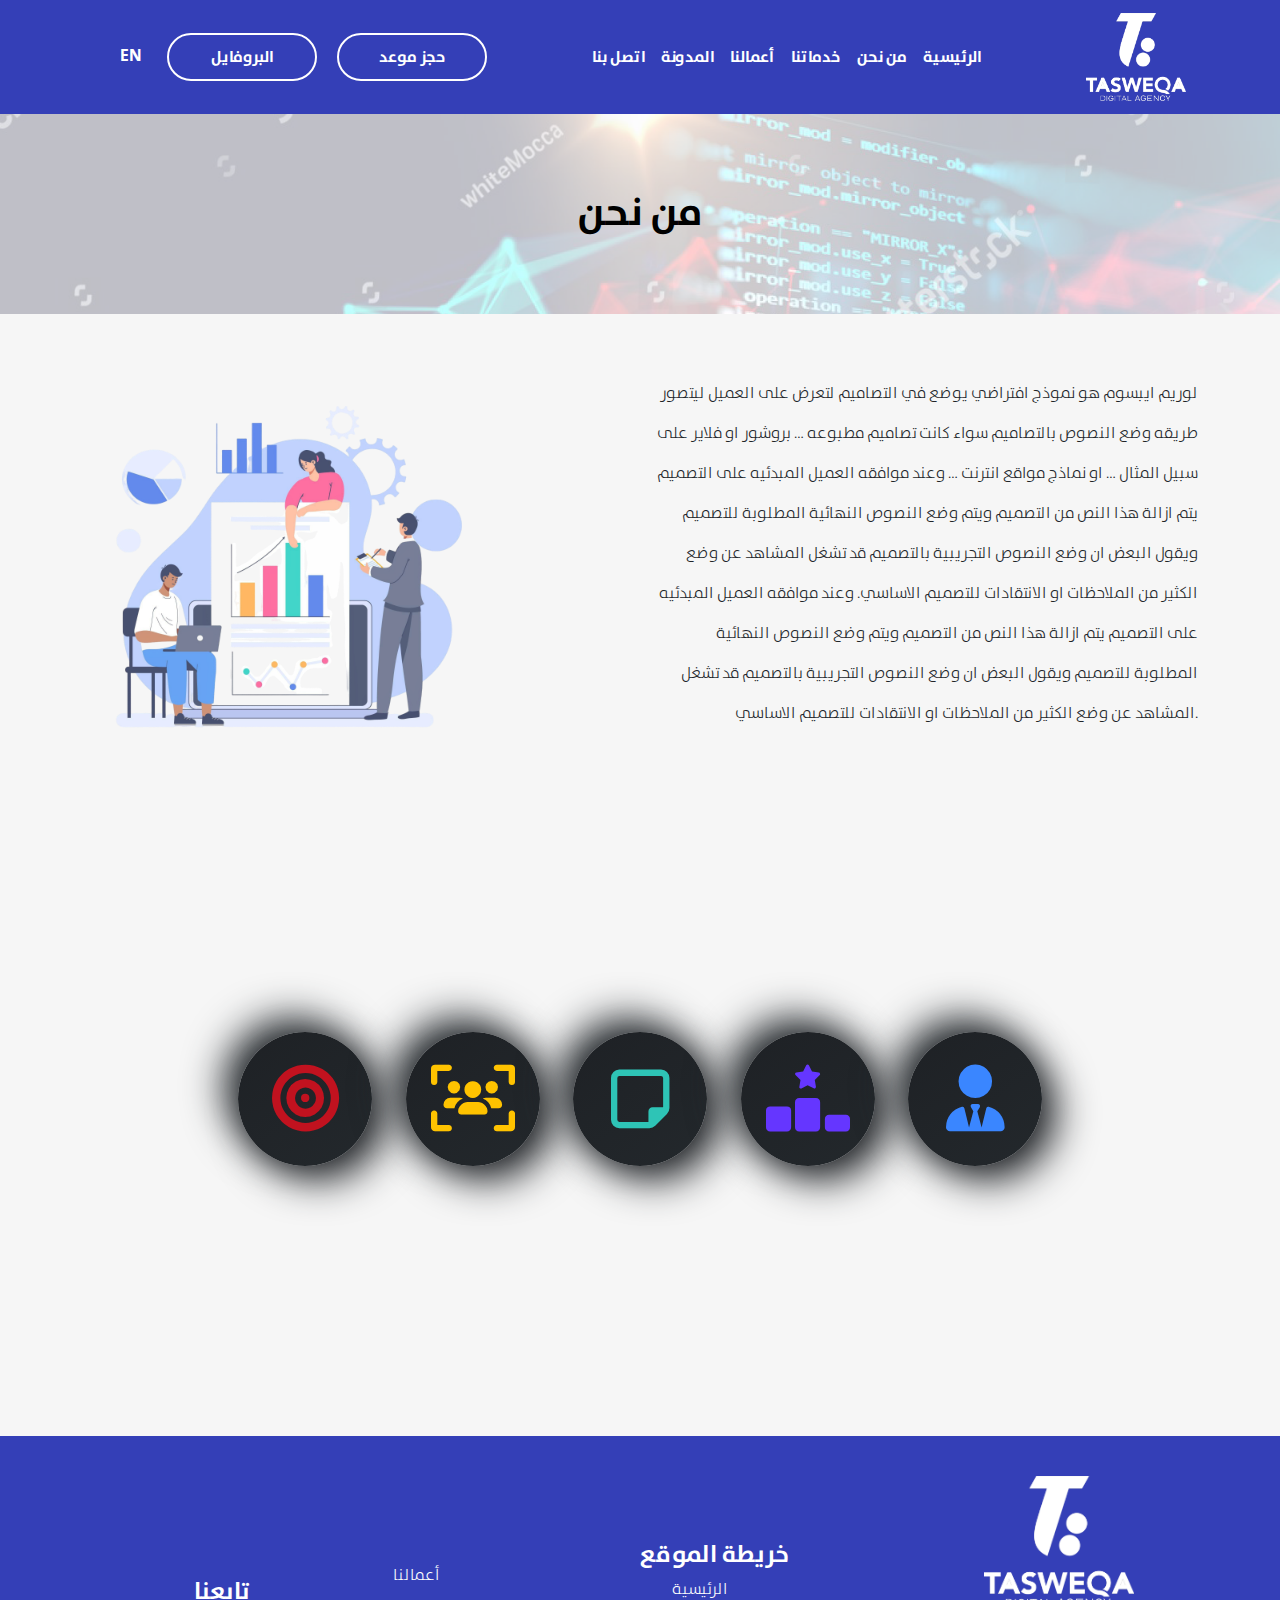
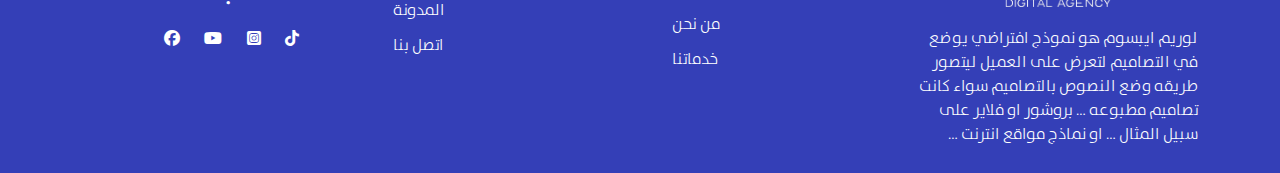
<file: aboutus.html>
<!DOCTYPE html>
<html lang="en">
    <head>
        <meta charset="UTF-8">
        <meta name="viewport" content="width=device-width, initial-scale=1.0">
        <title>من نحن</title>
        <link rel="stylesheet" href="assets/css/bootstrap.min.css">
        <link rel="stylesheet" href="assets/css/style.css">
        <link rel="stylesheet" href="assets/css/all.min.css">
        <link rel="stylesheet" href="assets/css/animate.css">
        <link rel="stylesheet" href="assets/css/swiper.css">
        <link rel="stylesheet" href="assets/css/filter.css">
        <link rel="stylesheet" href="https://cdn.jsdelivr.net/npm/swiper@9/swiper-bundle.min.css">
        <link rel="icon" href="assets/images/Logo/tasweqa.png">
        <script src="assets/js/jquery.js"></script>
        <script src="assets/js/swiper.js"></script>
      </head>
      <body>
<body>
    
  <div class="main-navebar">
    <div class="container">
      <nav class="navbar navbar-expand-lg bg-body-tertiary">
        <div class="container-fluid">
         

          <a href="#">
            <button class="Language"> EN </button>
          </a>
         
          <a class="navbar-brand d-lg-none d-md-block d-sm-block" href="index.html">
            <img src="assets/images/Logo/tasweqa.png" width="100" alt="">
          </a>

          <button class="navbar-toggler" type="button" data-bs-toggle="collapse"
          data-bs-target="#navbarSupportedContent" aria-controls="navbarSupportedContent" aria-expanded="false"
          aria-label="Toggle navigation">
          <span class="navbar-toggler-icon"></span>
        </button>
          <div class="collapse navbar-collapse" id="navbarSupportedContent">

            <a href="#">
              <button class="portofolio rounded-pill"> البروفايل </button>
            </a>

            <a href="appointment.html">
              <button class="portofolio rounded-pill"> حجز موعد </button>
            </a>

            <ul class="navbar-nav me-auto ms-auto mb-2 mb-lg-0">
              <li class="nav-item">
                <a class="nav-link" aria-current="page" href="contact_us.html">اتصل بنا</a>
              </li>
              <li class="nav-item">
                <a class="nav-link" href="blog.html">المدونة</a>
              </li>
              <li class="nav-item">
                <a class="nav-link" href="works.html">أعمالنا</a>
              </li>
              <li class="nav-item">
                <a class="nav-link" href="services.html">خدماتنا</a>
              </li>
              <li class="nav-item">
                <a class="nav-link" href="aboutus.html">من نحن</a>
              </li>
              <li class="nav-item">
                <a class="nav-link" href="index.html">الرئيسية</a>
              </li>


            </ul>
            <a class="navbar-brand d-lg-block d-md-block d-sm-none" href="index.html">
              <img src="assets/images/Logo/tasweqa.png" width="100" alt="">
            </a>
          </div>
        </div>
      </nav>
    </div>
  </div>

      <!-- page Title Page -->

      <div class="page_title" style="background-image:url(assets/images/Page_title/Pagetitle.png);">
            <h1> من نحن </h1>
      </div>


      <!-- Start Content Page -->

      <div class="container About_Section mt-5">
        <div class="row About_Section_row">
    
          <div class="col-lg-6 col-md-6 col-sm-12">
            <div class="about_image wow bounceInLeft">
              <img src="assets/images/analysis.png" class="analysis" alt="">
            </div>
          </div>
    
    
          <div class="col-lg-6 col-md-6 col-sm-12">
            <div class="wow bounceInRight">
              <p class="text-end">
                لوريم ايبسوم هو نموذج افتراضي يوضع في التصاميم لتعرض على العميل ليتصور طريقه وضع النصوص بالتصاميم سواء كانت
                تصاميم مطبوعه … بروشور او فلاير على سبيل المثال … او نماذج مواقع انترنت …
    
                وعند موافقه العميل المبدئيه على التصميم يتم ازالة هذا النص من التصميم ويتم وضع النصوص النهائية المطلوبة
                للتصميم ويقول البعض ان وضع النصوص التجريبية بالتصميم قد تشغل المشاهد عن وضع الكثير من الملاحظات او
                الانتقادات للتصميم الاساسي.

                وعند موافقه العميل المبدئيه على التصميم يتم ازالة هذا النص من التصميم ويتم وضع النصوص النهائية المطلوبة
                للتصميم ويقول البعض ان وضع النصوص التجريبية بالتصميم قد تشغل المشاهد عن وضع الكثير من الملاحظات او
                الانتقادات للتصميم الاساسي.
              </p>
            </div>
          </div>
        </div>
      </div>


      <!-- Start Time Line -->

      <div class="container time_line">
<!-- Main timeline container -->
<div class="timeline-container">
    <!-- Individual timeline point -->
    <div class="timeline-point">
        <i class="fa-solid fa-bullseye"></i>
      <div class="popup">
        <div class="popup-number">1</div>
        <div class="popup-details">
          <div class="popup-title">أهدافنا</div>
          <p>
            نسعى لتقديم حلول برمجية مبتكرة وخطط تسويق إلكتروني فعّالة تساعد عملاءنا على تحقيق النجاح الرقمي والنمو المستدام.
          </p>
        </div>
      </div>
    </div>
  
    <!-- Individual timeline point -->
    <div class="timeline-point">
        <i class="fa-solid fa-users-viewfinder"></i>
      <div class="popup">
        <div class="popup-number">2</div>
        <div class="popup-details">
          <div class="popup-title"> رؤيتنا </div>
          <p>
            أن نصبح الشريك الأول للشركات في التحول الرقمي من خلال خدمات برمجية وتسويقية عالية الجودة ومواكبة للتطورات.
          </p>
        </div>
      </div>
    </div>
  
    <!-- Individual timeline point -->
    <div class="timeline-point">
        <i class="fa-regular fa-note-sticky"></i>
      <div class="popup">
        <div class="popup-number">3</div>
        <div class="popup-details">
          <div class="popup-title">رسالتنا</div>
          <p>
            تمكين الشركات من استغلال أحدث التقنيات الرقمية للوصول إلى جمهورها المستهدف وتحقيق نتائج ملموسة.
          </p>
        </div>
      </div>
    </div>
  
    <!-- Individual timeline point -->
    <div class="timeline-point">
        <i class="fa-solid fa-ranking-star"></i>
      <div class="popup">
        <div class="popup-number">4</div>
        <div class="popup-details">
          <div class="popup-title">تخطيطنا</div>
          <p>
            نعتمد على استراتيجيات مدروسة وخطط مبتكرة تجمع بين البرمجة المتطورة والتسويق الرقمي لتحقيق أهداف عملائنا بفعالية.
          </p>
        </div>
      </div>
    </div>
  
    <!-- Individual timeline point -->
    <div class="timeline-point">
        <i class="fa-solid fa-user-tie"></i>
      <div class="popup">
        <div class="popup-number">5</div>
        <div class="popup-details">
          <div class="popup-title">كلمة عنا</div>
          <p>
            نحن شركة متخصصة في البرمجة والتسويق الإلكتروني، نعمل بشغف لنقدم خدمات متميزة تجمع بين الإبداع والاحترافية.
          </p>
        </div>
      </div>
    </div>
  </div>
      </div>






    <footer>
        <div class="container footer_Data"> 
          <div class="Coulmn_1">
            <h4 class="links_title text-center">  تابعنا </h4>
            <div class="Social_links">
              <a href=""><i class="fa-brands fa-facebook"></i></a>
              <a href=""><i class="fa-brands fa-youtube"></i></a>
              <a href=""><i class="fa-brands fa-square-instagram"></i></a>
              <a href=""><i class="fa-brands fa-tiktok"></i></a>
            </div>
          
          </div>
      
          <div class="Coulmn_3">
            <h4 class="links_title text-center">   </h4>
            <div class="links">
              <ul>
                <li><a href=""> أعمالنا </a></li>
                <li><a href=""> المدونة </a></li>
                <li><a href=""> اتصل بنا </a></li>
              </ul>
            </div>
          </div>
        
          <div class="Coulmn_3">
            <h4 class="links_title"> خريطة الموقع </h4>
            <div class="links">
              <ul>
                <li><a href=""> الرئيسية </a></li>
                <li><a href=""> من نحن </a></li>
                <li><a href=""> خدماتنا </a></li>
              </ul>
            </div>
          </div>
        
          <div class="Coulmn_4">
            <div class="footer_logo">
              <img src="assets/images/Logo/tasweqa.png" alt="">
            </div>
            <p class="text-end">لوريم ايبسوم هو نموذج افتراضي يوضع في التصاميم لتعرض على العميل ليتصور طريقه وضع النصوص بالتصاميم سواء كانت تصاميم مطبوعه … بروشور او فلاير على سبيل المثال … او نماذج مواقع انترنت …</p>
          </div>
        </div>
      </footer>
      
        <!-- ############ start Scripts -->
      
        <script src="assets/js/wow.js"></script>
        <script>
          new WOW().init();
        </script>
        <script src="assets/js/bootstrap.min.js"></script>
</body>
</html>
</file>
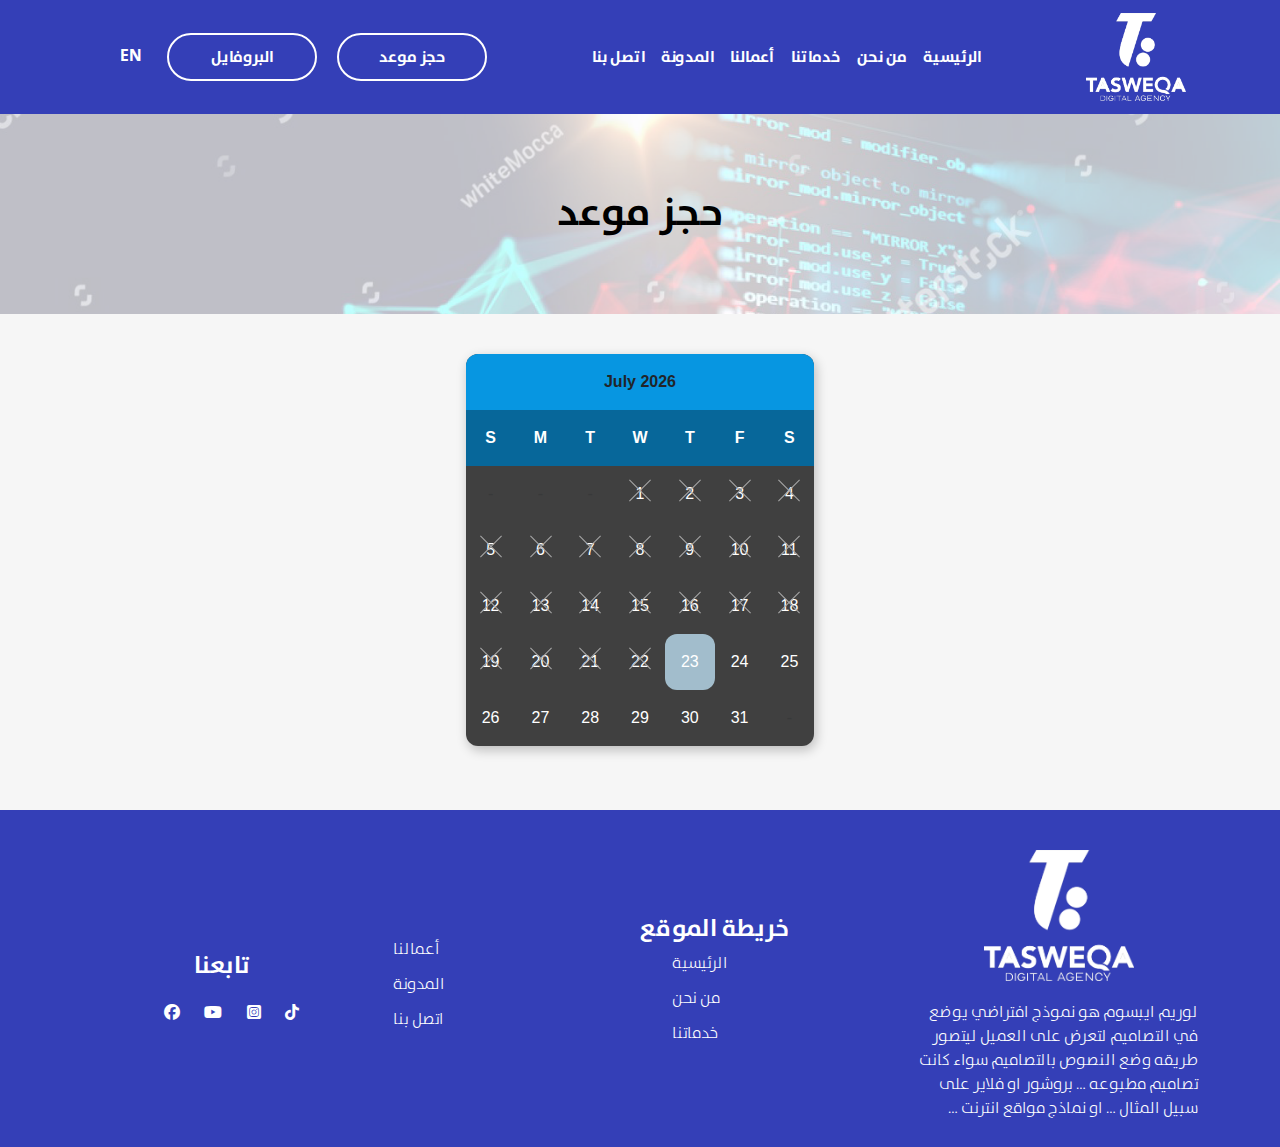
<file: appointment.html>
<!DOCTYPE html>
<html lang="en">
    <head>
        <meta charset="UTF-8">
        <meta name="viewport" content="width=device-width, initial-scale=1.0">
        <title> تواصل معنا </title>
        <link rel="stylesheet" href="assets/css/bootstrap.min.css">
        <link rel="stylesheet" href="assets/css/style.css">
        <link rel="stylesheet" href="assets/css/all.min.css">
        <link rel="stylesheet" href="assets/css/animate.css">
        <link rel="stylesheet" href="assets/css/swiper.css">
        <link rel="stylesheet" href="assets/css/filter.css">
        <link rel="stylesheet" href="https://cdn.jsdelivr.net/npm/swiper@9/swiper-bundle.min.css">
        <link rel="icon" href="assets/images/Logo/tasweqa.png">
        <script src="assets/js/jquery.js"></script>
        <script src="assets/js/swiper.js"></script>
      </head>
<body>

  <div class="main-navebar">
    <div class="container">
      <nav class="navbar navbar-expand-lg bg-body-tertiary">
        <div class="container-fluid">
         

          <a href="#">
            <button class="Language"> EN </button>
          </a>
         
          <a class="navbar-brand d-lg-none d-md-block d-sm-block" href="index.html">
            <img src="assets/images/Logo/tasweqa.png" width="100" alt="">
          </a>

          <button class="navbar-toggler" type="button" data-bs-toggle="collapse"
          data-bs-target="#navbarSupportedContent" aria-controls="navbarSupportedContent" aria-expanded="false"
          aria-label="Toggle navigation">
          <span class="navbar-toggler-icon"></span>
        </button>
          <div class="collapse navbar-collapse" id="navbarSupportedContent">

            <a href="#">
              <button class="portofolio rounded-pill"> البروفايل </button>
            </a>

            <a href="appointment.html">
                <button class="portofolio rounded-pill"> حجز موعد </button>
              </a>

            <ul class="navbar-nav me-auto ms-auto mb-2 mb-lg-0">
              <li class="nav-item">
                <a class="nav-link" aria-current="page" href="contact_us.html">اتصل بنا</a>
              </li>
              <li class="nav-item">
                <a class="nav-link" href="blog.html">المدونة</a>
              </li>
              <li class="nav-item">
                <a class="nav-link" href="works.html">أعمالنا</a>
              </li>
              <li class="nav-item">
                <a class="nav-link" href="services.html">خدماتنا</a>
              </li>
              <li class="nav-item">
                <a class="nav-link" href="aboutus.html">من نحن</a>
              </li>
              <li class="nav-item">
                <a class="nav-link" href="index.html">الرئيسية</a>
              </li>


            </ul>
            <a class="navbar-brand d-lg-block d-md-block d-sm-none" href="index.html">
              <img src="assets/images/Logo/tasweqa.png" width="100" alt="">
            </a>
          </div>
        </div>
      </nav>
    </div>
  </div>

      <!-- page Title Page -->

      <div class="page_title" style="background-image:url(assets/images/Page_title/Pagetitle.png);">
            <h1>  حجز موعد  </h1>
      </div>


      <div class="container">
        <main id="main" class="wow bounceInRight">
          <header>
            <h2></h2>
          </header>
          <div class="calendar" id="calendar"></div>
        </main>
        <div class="modal" id="modal"></div>
      </div>
    

    <footer>
        <div class="container footer_Data"> 
          <div class="Coulmn_1">
            <h4 class="links_title text-center">  تابعنا </h4>
            <div class="Social_links">
              <a href=""><i class="fa-brands fa-facebook"></i></a>
              <a href=""><i class="fa-brands fa-youtube"></i></a>
              <a href=""><i class="fa-brands fa-square-instagram"></i></a>
              <a href=""><i class="fa-brands fa-tiktok"></i></a>
            </div>
          
          </div>
      
          <div class="Coulmn_3">
            <h4 class="links_title text-center">   </h4>
            <div class="links">
              <ul>
                <li><a href=""> أعمالنا </a></li>
                <li><a href=""> المدونة </a></li>
                <li><a href=""> اتصل بنا </a></li>
              </ul>
            </div>
          </div>
        
          <div class="Coulmn_3">
            <h4 class="links_title"> خريطة الموقع </h4>
            <div class="links">
              <ul>
                <li><a href=""> الرئيسية </a></li>
                <li><a href=""> من نحن </a></li>
                <li><a href=""> خدماتنا </a></li>
              </ul>
            </div>
          </div>
        
          <div class="Coulmn_4">
            <div class="footer_logo">
              <img src="assets/images/Logo/tasweqa.png" alt="">
            </div>
            <p class="text-end">لوريم ايبسوم هو نموذج افتراضي يوضع في التصاميم لتعرض على العميل ليتصور طريقه وضع النصوص بالتصاميم سواء كانت تصاميم مطبوعه … بروشور او فلاير على سبيل المثال … او نماذج مواقع انترنت …</p>
          </div>
        </div>
      </footer>
      
        <!-- ############ start Scripts -->
      
        <script src="assets/js/wow.js"></script>
        <script>
          new WOW().init();
        </script> 
        <script src="assets/js/bootstrap.min.js"></script>
        <script src="assets/js/Calender.js"></script>
</body>
</html>
</file>
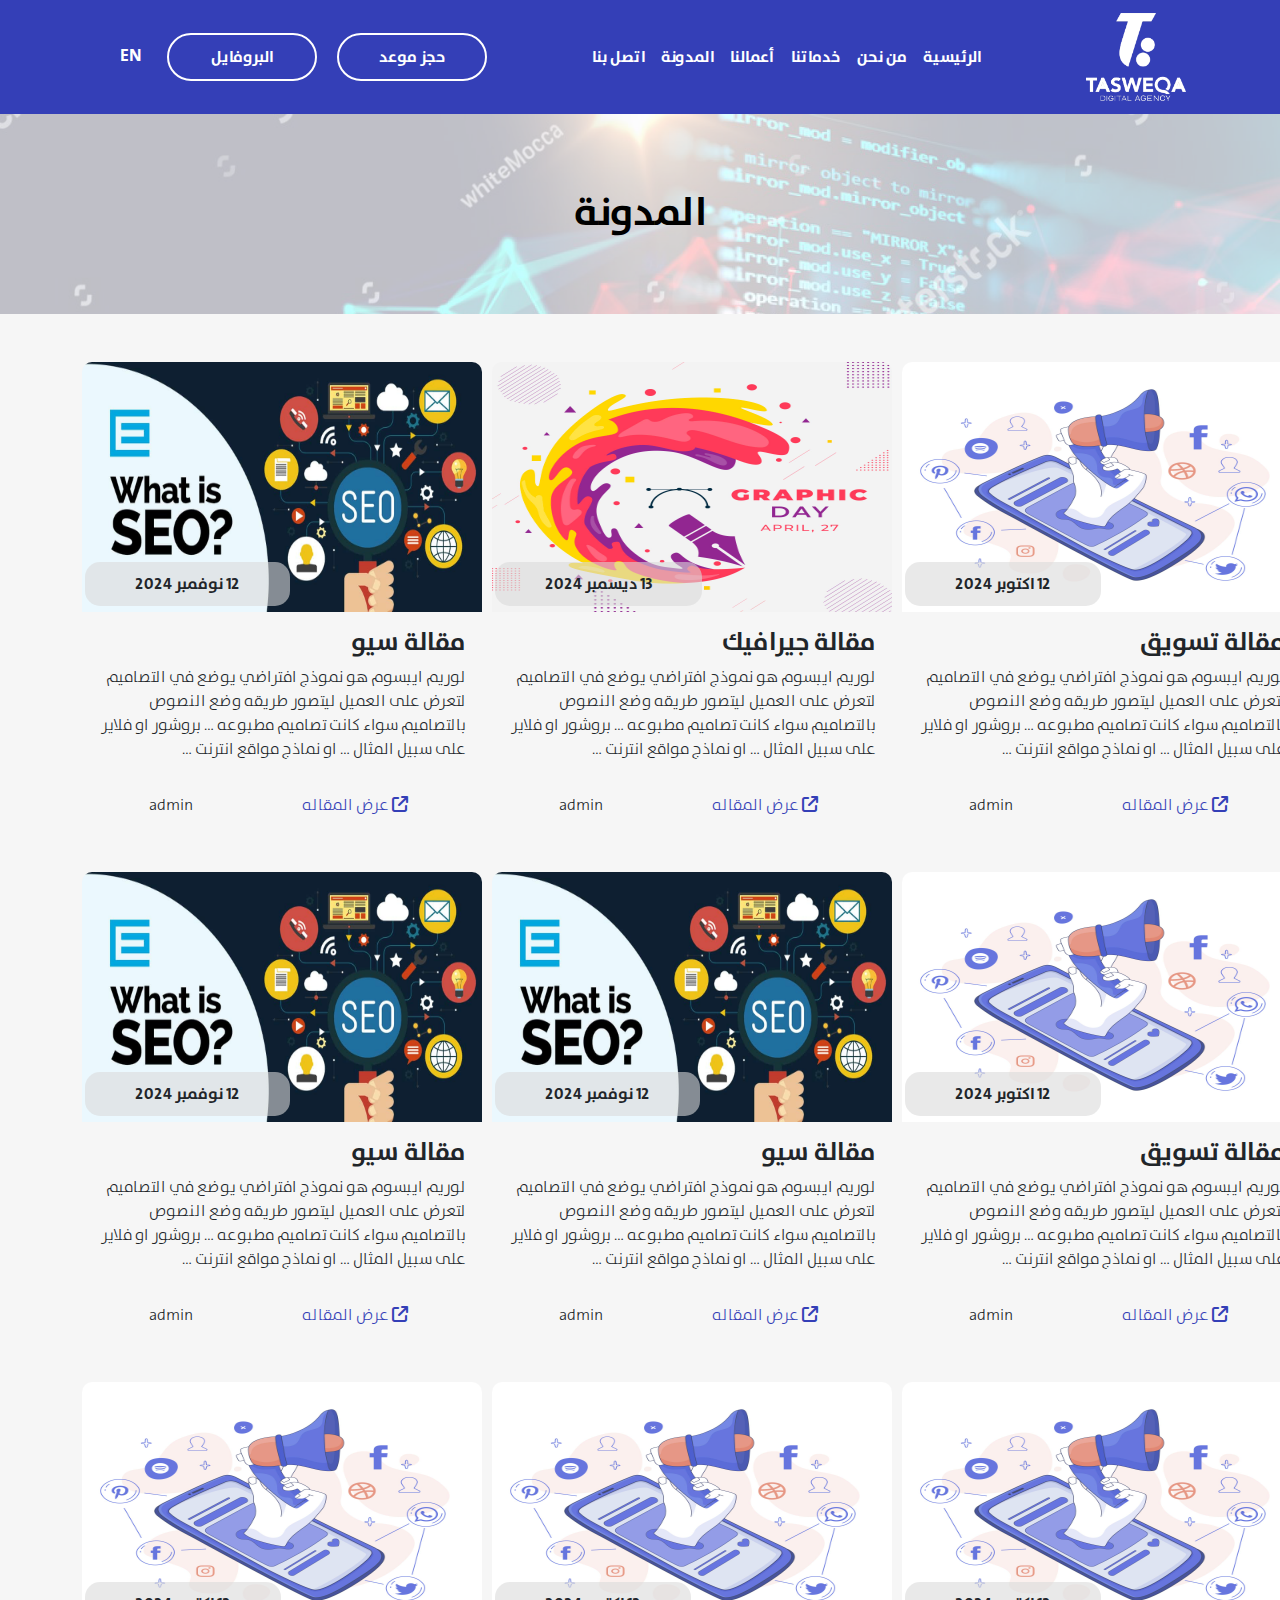
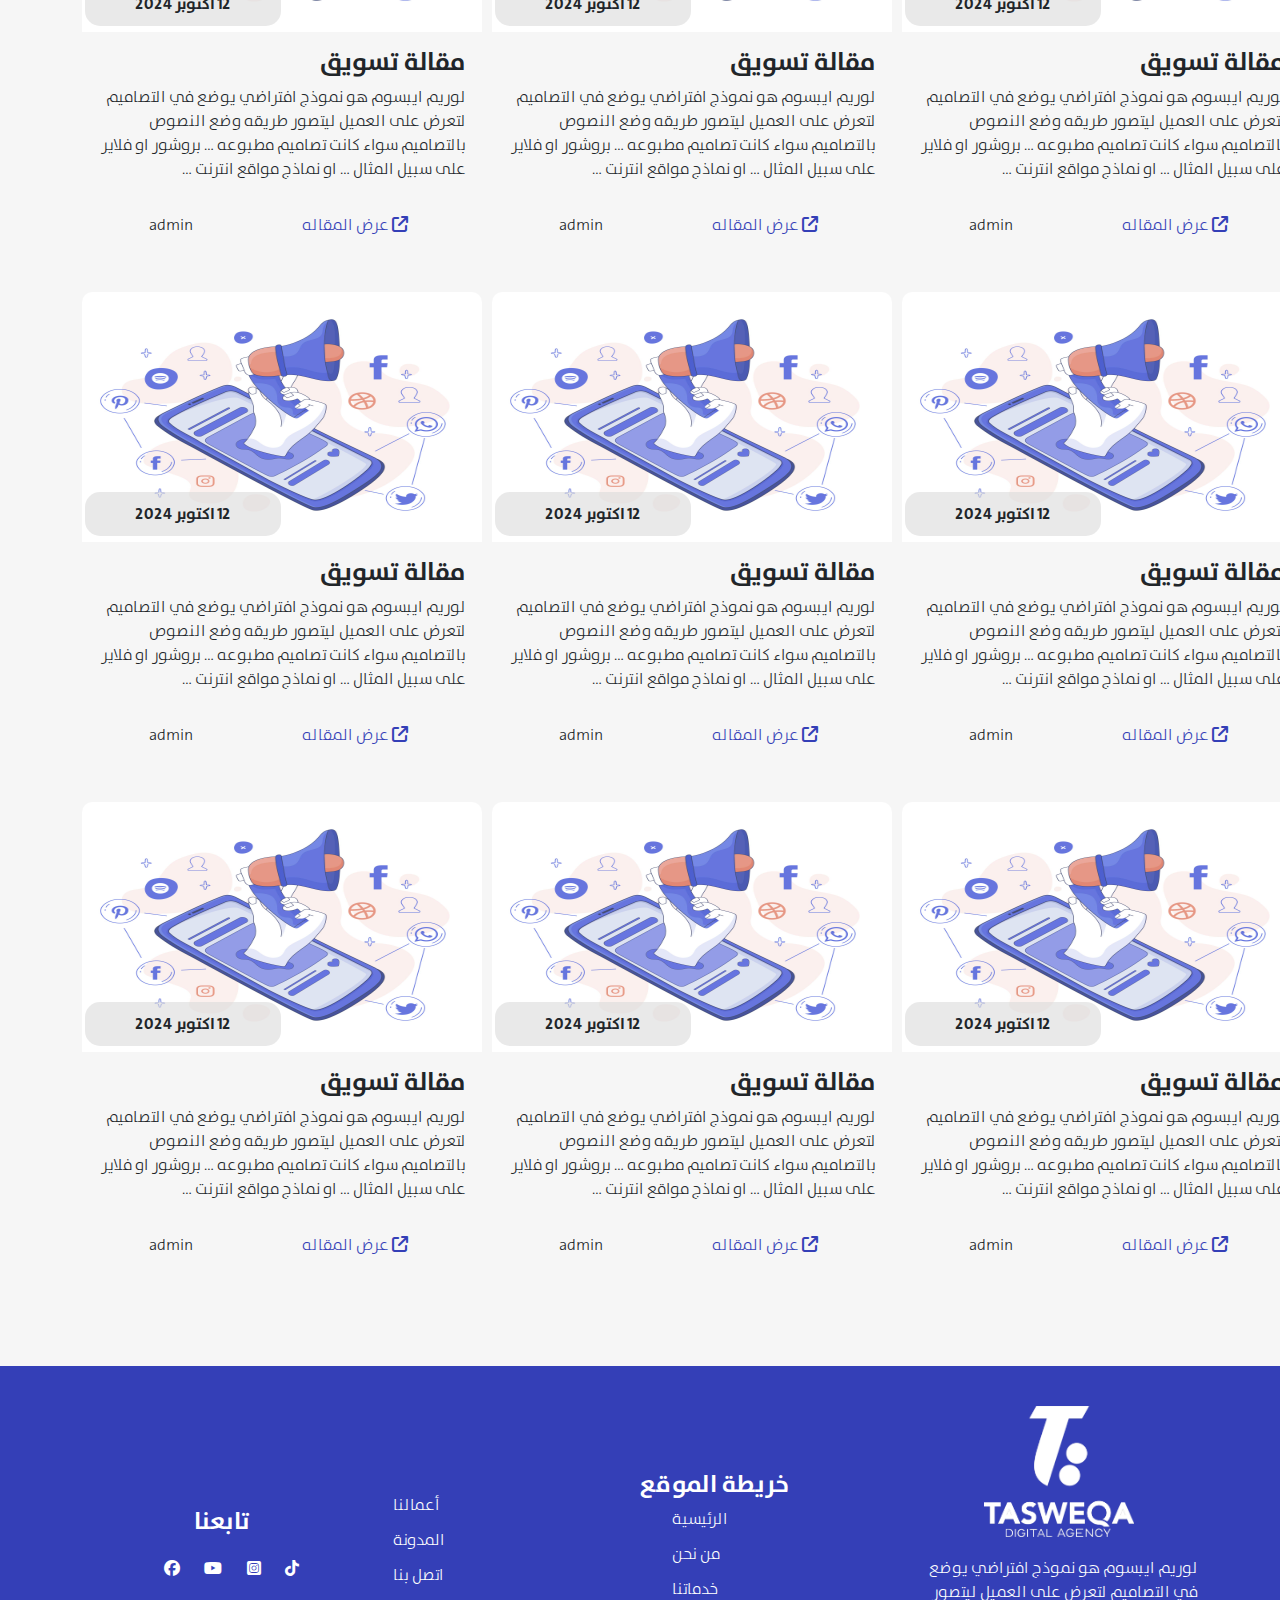
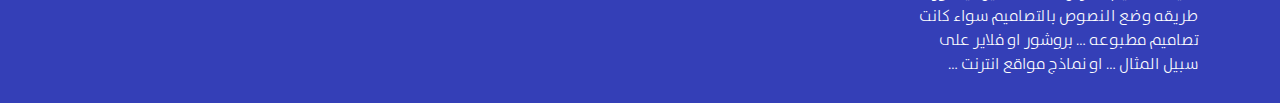
<file: blog.html>
<!DOCTYPE html>
<html lang="en">
    <head>
        <meta charset="UTF-8">
        <meta name="viewport" content="width=device-width, initial-scale=1.0">
        <title> المدونة </title>
        <link rel="stylesheet" href="assets/css/bootstrap.min.css">
        <link rel="stylesheet" href="assets/css/style.css">
        <link rel="stylesheet" href="assets/css/all.min.css">
        <link rel="stylesheet" href="assets/css/animate.css">
        <link rel="stylesheet" href="assets/css/swiper.css">
        <link rel="stylesheet" href="assets/css/filter.css">
        <link rel="stylesheet" href="https://cdn.jsdelivr.net/npm/swiper@9/swiper-bundle.min.css">
        <link rel="icon" href="assets/images/Logo/tasweqa.png">
        <script src="assets/js/jquery.js"></script>
        <script src="assets/js/swiper.js"></script>
      </head>
      <body>
<body>
    
  <div class="main-navebar">
    <div class="container">
      <nav class="navbar navbar-expand-lg bg-body-tertiary">
        <div class="container-fluid">
         

          <a href="#">
            <button class="Language"> EN </button>
          </a>
         
          <a class="navbar-brand d-lg-none d-md-block d-sm-block" href="index.html">
            <img src="assets/images/Logo/tasweqa.png" width="100" alt="">
          </a>

          <button class="navbar-toggler" type="button" data-bs-toggle="collapse"
          data-bs-target="#navbarSupportedContent" aria-controls="navbarSupportedContent" aria-expanded="false"
          aria-label="Toggle navigation">
          <span class="navbar-toggler-icon"></span>
        </button>
          <div class="collapse navbar-collapse" id="navbarSupportedContent">

            <a href="#">
              <button class="portofolio rounded-pill"> البروفايل </button>
            </a>

            <a href="appointment.html">
              <button class="portofolio rounded-pill"> حجز موعد </button>
            </a>

            <ul class="navbar-nav me-auto ms-auto mb-2 mb-lg-0">
              <li class="nav-item">
                <a class="nav-link" aria-current="page" href="contact_us.html">اتصل بنا</a>
              </li>
              <li class="nav-item">
                <a class="nav-link" href="blog.html">المدونة</a>
              </li>
              <li class="nav-item">
                <a class="nav-link" href="works.html">أعمالنا</a>
              </li>
              <li class="nav-item">
                <a class="nav-link" href="services.html">خدماتنا</a>
              </li>
              <li class="nav-item">
                <a class="nav-link" href="aboutus.html">من نحن</a>
              </li>
              <li class="nav-item">
                <a class="nav-link" href="index.html">الرئيسية</a>
              </li>


            </ul>
            <a class="navbar-brand d-lg-block d-md-block d-sm-none" href="index.html">
              <img src="assets/images/Logo/tasweqa.png" width="100" alt="">
            </a>
          </div>
        </div>
      </nav>
    </div>
  </div>

      <!-- page Title Page -->

      <div class="page_title" style="background-image:url(assets/images/Page_title/Pagetitle.png);">
            <h1> المدونة  </h1>
      </div>


      <div class="container Blog mt-5">
        <div class="All_Blogs">
            <div class="Blog_Data_Card">
                <div class="Blog_img">
                  <img src="assets/images/Filters/SEO.jpg" alt="">
                  <div class="Date">
                    12 نوفمبر 2024
                  </div>
                </div>
                <div class="info_Blog p-3">
                  <h2 class="text-end"> مقالة سيو </h2>
                  <p class="text-end">لوريم ايبسوم هو نموذج افتراضي يوضع في التصاميم لتعرض على العميل ليتصور طريقه وضع النصوص بالتصاميم سواء كانت تصاميم مطبوعه … بروشور او فلاير على سبيل المثال … او نماذج مواقع انترنت …</p>
                </div>
               <div class="container">
                <div class="info_show">
                  <div class="link_show">
                    <a href="">  <i class="fa-solid fa-arrow-up-right-from-square me-2"></i>  عرض المقاله </a>
                  </div>
                  <div class="writing"> admin </div>
              </div>
               </div>
            </div>
    
    
            <div class="Blog_Data_Card">
              <div class="Blog_img">
                <img src="assets/images/Filters/gra1.jpg" alt="">
                <div class="Date">
                  13 ديسمبر 2024
                </div>
              </div>
              <div class="info_Blog p-3">
                <h2 class="text-end"> مقالة جيرافيك </h2>
                <p class="text-end">لوريم ايبسوم هو نموذج افتراضي يوضع في التصاميم لتعرض على العميل ليتصور طريقه وضع النصوص بالتصاميم سواء كانت تصاميم مطبوعه … بروشور او فلاير على سبيل المثال … او نماذج مواقع انترنت …</p>
              </div>
             <div class="container">
              <div class="info_show">
                <div class="link_show">
                  <a href="">  <i class="fa-solid fa-arrow-up-right-from-square me-2"></i>  عرض المقاله </a>
                </div>
                <div class="writing"> admin </div>
            </div>
             </div>
          </div>
    
    
          <div class="Blog_Data_Card">
            <div class="Blog_img">
              <img src="assets/images/Filters/mark2.jpg" alt="">
              <div class="Date">
                12 اكتوبر 2024
              </div>
            </div>
            <div class="info_Blog p-3">
              <h2 class="text-end"> مقالة تسويق </h2>
              <p class="text-end">لوريم ايبسوم هو نموذج افتراضي يوضع في التصاميم لتعرض على العميل ليتصور طريقه وضع النصوص بالتصاميم سواء كانت تصاميم مطبوعه … بروشور او فلاير على سبيل المثال … او نماذج مواقع انترنت …</p>
            </div>
           <div class="container">
            <div class="info_show">
              <div class="link_show">
                <a href="">  <i class="fa-solid fa-arrow-up-right-from-square me-2"></i>  عرض المقاله </a>
              </div>
              <div class="writing"> admin </div>
          </div>
           </div>
        </div>

        <div class="Blog_Data_Card">
            <div class="Blog_img">
              <img src="assets/images/Filters/SEO.jpg" alt="">
              <div class="Date">
                12 نوفمبر 2024
              </div>
            </div>
            <div class="info_Blog p-3">
              <h2 class="text-end"> مقالة سيو </h2>
              <p class="text-end">لوريم ايبسوم هو نموذج افتراضي يوضع في التصاميم لتعرض على العميل ليتصور طريقه وضع النصوص بالتصاميم سواء كانت تصاميم مطبوعه … بروشور او فلاير على سبيل المثال … او نماذج مواقع انترنت …</p>
            </div>
           <div class="container">
            <div class="info_show">
              <div class="link_show">
                <a href="">  <i class="fa-solid fa-arrow-up-right-from-square me-2"></i>  عرض المقاله </a>
              </div>
              <div class="writing"> admin </div>
          </div>
           </div>
        </div>


        <div class="Blog_Data_Card">
            <div class="Blog_img">
              <img src="assets/images/Filters/SEO.jpg" alt="">
              <div class="Date">
                12 نوفمبر 2024
              </div>
            </div>
            <div class="info_Blog p-3">
              <h2 class="text-end"> مقالة سيو </h2>
              <p class="text-end">لوريم ايبسوم هو نموذج افتراضي يوضع في التصاميم لتعرض على العميل ليتصور طريقه وضع النصوص بالتصاميم سواء كانت تصاميم مطبوعه … بروشور او فلاير على سبيل المثال … او نماذج مواقع انترنت …</p>
            </div>
           <div class="container">
            <div class="info_show">
              <div class="link_show">
                <a href="">  <i class="fa-solid fa-arrow-up-right-from-square me-2"></i>  عرض المقاله </a>
              </div>
              <div class="writing"> admin </div>
          </div>
           </div>
        </div>


        <div class="Blog_Data_Card">
            <div class="Blog_img">
              <img src="assets/images/Filters/mark2.jpg" alt="">
              <div class="Date">
                12 اكتوبر 2024
              </div>
            </div>
            <div class="info_Blog p-3">
              <h2 class="text-end"> مقالة تسويق </h2>
              <p class="text-end">لوريم ايبسوم هو نموذج افتراضي يوضع في التصاميم لتعرض على العميل ليتصور طريقه وضع النصوص بالتصاميم سواء كانت تصاميم مطبوعه … بروشور او فلاير على سبيل المثال … او نماذج مواقع انترنت …</p>
            </div>
           <div class="container">
            <div class="info_show">
              <div class="link_show">
                <a href="">  <i class="fa-solid fa-arrow-up-right-from-square me-2"></i>  عرض المقاله </a>
              </div>
              <div class="writing"> admin </div>
          </div>
           </div>
        </div>



        <div class="Blog_Data_Card">
            <div class="Blog_img">
              <img src="assets/images/Filters/mark2.jpg" alt="">
              <div class="Date">
                12 اكتوبر 2024
              </div>
            </div>
            <div class="info_Blog p-3">
              <h2 class="text-end"> مقالة تسويق </h2>
              <p class="text-end">لوريم ايبسوم هو نموذج افتراضي يوضع في التصاميم لتعرض على العميل ليتصور طريقه وضع النصوص بالتصاميم سواء كانت تصاميم مطبوعه … بروشور او فلاير على سبيل المثال … او نماذج مواقع انترنت …</p>
            </div>
           <div class="container">
            <div class="info_show">
              <div class="link_show">
                <a href="">  <i class="fa-solid fa-arrow-up-right-from-square me-2"></i>  عرض المقاله </a>
              </div>
              <div class="writing"> admin </div>
          </div>
           </div>
        </div>


        <div class="Blog_Data_Card">
            <div class="Blog_img">
              <img src="assets/images/Filters/mark2.jpg" alt="">
              <div class="Date">
                12 اكتوبر 2024
              </div>
            </div>
            <div class="info_Blog p-3">
              <h2 class="text-end"> مقالة تسويق </h2>
              <p class="text-end">لوريم ايبسوم هو نموذج افتراضي يوضع في التصاميم لتعرض على العميل ليتصور طريقه وضع النصوص بالتصاميم سواء كانت تصاميم مطبوعه … بروشور او فلاير على سبيل المثال … او نماذج مواقع انترنت …</p>
            </div>
           <div class="container">
            <div class="info_show">
              <div class="link_show">
                <a href="">  <i class="fa-solid fa-arrow-up-right-from-square me-2"></i>  عرض المقاله </a>
              </div>
              <div class="writing"> admin </div>
          </div>
           </div>
        </div>

        <div class="Blog_Data_Card">
            <div class="Blog_img">
              <img src="assets/images/Filters/mark2.jpg" alt="">
              <div class="Date">
                12 اكتوبر 2024
              </div>
            </div>
            <div class="info_Blog p-3">
              <h2 class="text-end"> مقالة تسويق </h2>
              <p class="text-end">لوريم ايبسوم هو نموذج افتراضي يوضع في التصاميم لتعرض على العميل ليتصور طريقه وضع النصوص بالتصاميم سواء كانت تصاميم مطبوعه … بروشور او فلاير على سبيل المثال … او نماذج مواقع انترنت …</p>
            </div>
           <div class="container">
            <div class="info_show">
              <div class="link_show">
                <a href="">  <i class="fa-solid fa-arrow-up-right-from-square me-2"></i>  عرض المقاله </a>
              </div>
              <div class="writing"> admin </div>
          </div>
           </div>
        </div>


        <div class="Blog_Data_Card">
            <div class="Blog_img">
              <img src="assets/images/Filters/mark2.jpg" alt="">
              <div class="Date">
                12 اكتوبر 2024
              </div>
            </div>
            <div class="info_Blog p-3">
              <h2 class="text-end"> مقالة تسويق </h2>
              <p class="text-end">لوريم ايبسوم هو نموذج افتراضي يوضع في التصاميم لتعرض على العميل ليتصور طريقه وضع النصوص بالتصاميم سواء كانت تصاميم مطبوعه … بروشور او فلاير على سبيل المثال … او نماذج مواقع انترنت …</p>
            </div>
           <div class="container">
            <div class="info_show">
              <div class="link_show">
                <a href="">  <i class="fa-solid fa-arrow-up-right-from-square me-2"></i>  عرض المقاله </a>
              </div>
              <div class="writing"> admin </div>
          </div>
           </div>
        </div>


        <div class="Blog_Data_Card">
            <div class="Blog_img">
              <img src="assets/images/Filters/mark2.jpg" alt="">
              <div class="Date">
                12 اكتوبر 2024
              </div>
            </div>
            <div class="info_Blog p-3">
              <h2 class="text-end"> مقالة تسويق </h2>
              <p class="text-end">لوريم ايبسوم هو نموذج افتراضي يوضع في التصاميم لتعرض على العميل ليتصور طريقه وضع النصوص بالتصاميم سواء كانت تصاميم مطبوعه … بروشور او فلاير على سبيل المثال … او نماذج مواقع انترنت …</p>
            </div>
           <div class="container">
            <div class="info_show">
              <div class="link_show">
                <a href="">  <i class="fa-solid fa-arrow-up-right-from-square me-2"></i>  عرض المقاله </a>
              </div>
              <div class="writing"> admin </div>
          </div>
           </div>
        </div>

        <div class="Blog_Data_Card">
            <div class="Blog_img">
              <img src="assets/images/Filters/mark2.jpg" alt="">
              <div class="Date">
                12 اكتوبر 2024
              </div>
            </div>
            <div class="info_Blog p-3">
              <h2 class="text-end"> مقالة تسويق </h2>
              <p class="text-end">لوريم ايبسوم هو نموذج افتراضي يوضع في التصاميم لتعرض على العميل ليتصور طريقه وضع النصوص بالتصاميم سواء كانت تصاميم مطبوعه … بروشور او فلاير على سبيل المثال … او نماذج مواقع انترنت …</p>
            </div>
           <div class="container">
            <div class="info_show">
              <div class="link_show">
                <a href="">  <i class="fa-solid fa-arrow-up-right-from-square me-2"></i>  عرض المقاله </a>
              </div>
              <div class="writing"> admin </div>
          </div>
           </div>
        </div>


        <div class="Blog_Data_Card">
            <div class="Blog_img">
              <img src="assets/images/Filters/mark2.jpg" alt="">
              <div class="Date">
                12 اكتوبر 2024
              </div>
            </div>
            <div class="info_Blog p-3">
              <h2 class="text-end"> مقالة تسويق </h2>
              <p class="text-end">لوريم ايبسوم هو نموذج افتراضي يوضع في التصاميم لتعرض على العميل ليتصور طريقه وضع النصوص بالتصاميم سواء كانت تصاميم مطبوعه … بروشور او فلاير على سبيل المثال … او نماذج مواقع انترنت …</p>
            </div>
           <div class="container">
            <div class="info_show">
              <div class="link_show">
                <a href="">  <i class="fa-solid fa-arrow-up-right-from-square me-2"></i>  عرض المقاله </a>
              </div>
              <div class="writing"> admin </div>
          </div>
           </div>
        </div>


        <div class="Blog_Data_Card">
            <div class="Blog_img">
              <img src="assets/images/Filters/mark2.jpg" alt="">
              <div class="Date">
                12 اكتوبر 2024
              </div>
            </div>
            <div class="info_Blog p-3">
              <h2 class="text-end"> مقالة تسويق </h2>
              <p class="text-end">لوريم ايبسوم هو نموذج افتراضي يوضع في التصاميم لتعرض على العميل ليتصور طريقه وضع النصوص بالتصاميم سواء كانت تصاميم مطبوعه … بروشور او فلاير على سبيل المثال … او نماذج مواقع انترنت …</p>
            </div>
           <div class="container">
            <div class="info_show">
              <div class="link_show">
                <a href="">  <i class="fa-solid fa-arrow-up-right-from-square me-2"></i>  عرض المقاله </a>
              </div>
              <div class="writing"> admin </div>
          </div>
           </div>
        </div>


        <div class="Blog_Data_Card">
            <div class="Blog_img">
              <img src="assets/images/Filters/mark2.jpg" alt="">
              <div class="Date">
                12 اكتوبر 2024
              </div>
            </div>
            <div class="info_Blog p-3">
              <h2 class="text-end"> مقالة تسويق </h2>
              <p class="text-end">لوريم ايبسوم هو نموذج افتراضي يوضع في التصاميم لتعرض على العميل ليتصور طريقه وضع النصوص بالتصاميم سواء كانت تصاميم مطبوعه … بروشور او فلاير على سبيل المثال … او نماذج مواقع انترنت …</p>
            </div>
           <div class="container">
            <div class="info_show">
              <div class="link_show">
                <a href="">  <i class="fa-solid fa-arrow-up-right-from-square me-2"></i>  عرض المقاله </a>
              </div>
              <div class="writing"> admin </div>
          </div>
           </div>
        </div>


        </div>
      </div>




    <footer>
        <div class="container footer_Data"> 
          <div class="Coulmn_1">
            <h4 class="links_title text-center">  تابعنا </h4>
            <div class="Social_links">
              <a href=""><i class="fa-brands fa-facebook"></i></a>
              <a href=""><i class="fa-brands fa-youtube"></i></a>
              <a href=""><i class="fa-brands fa-square-instagram"></i></a>
              <a href=""><i class="fa-brands fa-tiktok"></i></a>
            </div>
          
          </div>
      
          <div class="Coulmn_3">
            <h4 class="links_title text-center">   </h4>
            <div class="links">
              <ul>
                <li><a href=""> أعمالنا </a></li>
                <li><a href=""> المدونة </a></li>
                <li><a href=""> اتصل بنا </a></li>
              </ul>
            </div>
          </div>
        
          <div class="Coulmn_3">
            <h4 class="links_title"> خريطة الموقع </h4>
            <div class="links">
              <ul>
                <li><a href=""> الرئيسية </a></li>
                <li><a href=""> من نحن </a></li>
                <li><a href=""> خدماتنا </a></li>
              </ul>
            </div>
          </div>
        
          <div class="Coulmn_4">
            <div class="footer_logo">
              <img src="assets/images/Logo/tasweqa.png" alt="">
            </div>
            <p class="text-end">لوريم ايبسوم هو نموذج افتراضي يوضع في التصاميم لتعرض على العميل ليتصور طريقه وضع النصوص بالتصاميم سواء كانت تصاميم مطبوعه … بروشور او فلاير على سبيل المثال … او نماذج مواقع انترنت …</p>
          </div>
        </div>
      </footer>
      
        <!-- ############ start Scripts -->
      
        <script src="assets/js/wow.js"></script>
        <script>
          new WOW().init();
        </script>
        <script src="assets/js/bootstrap.min.js"></script>
</body>
</html>
</file>
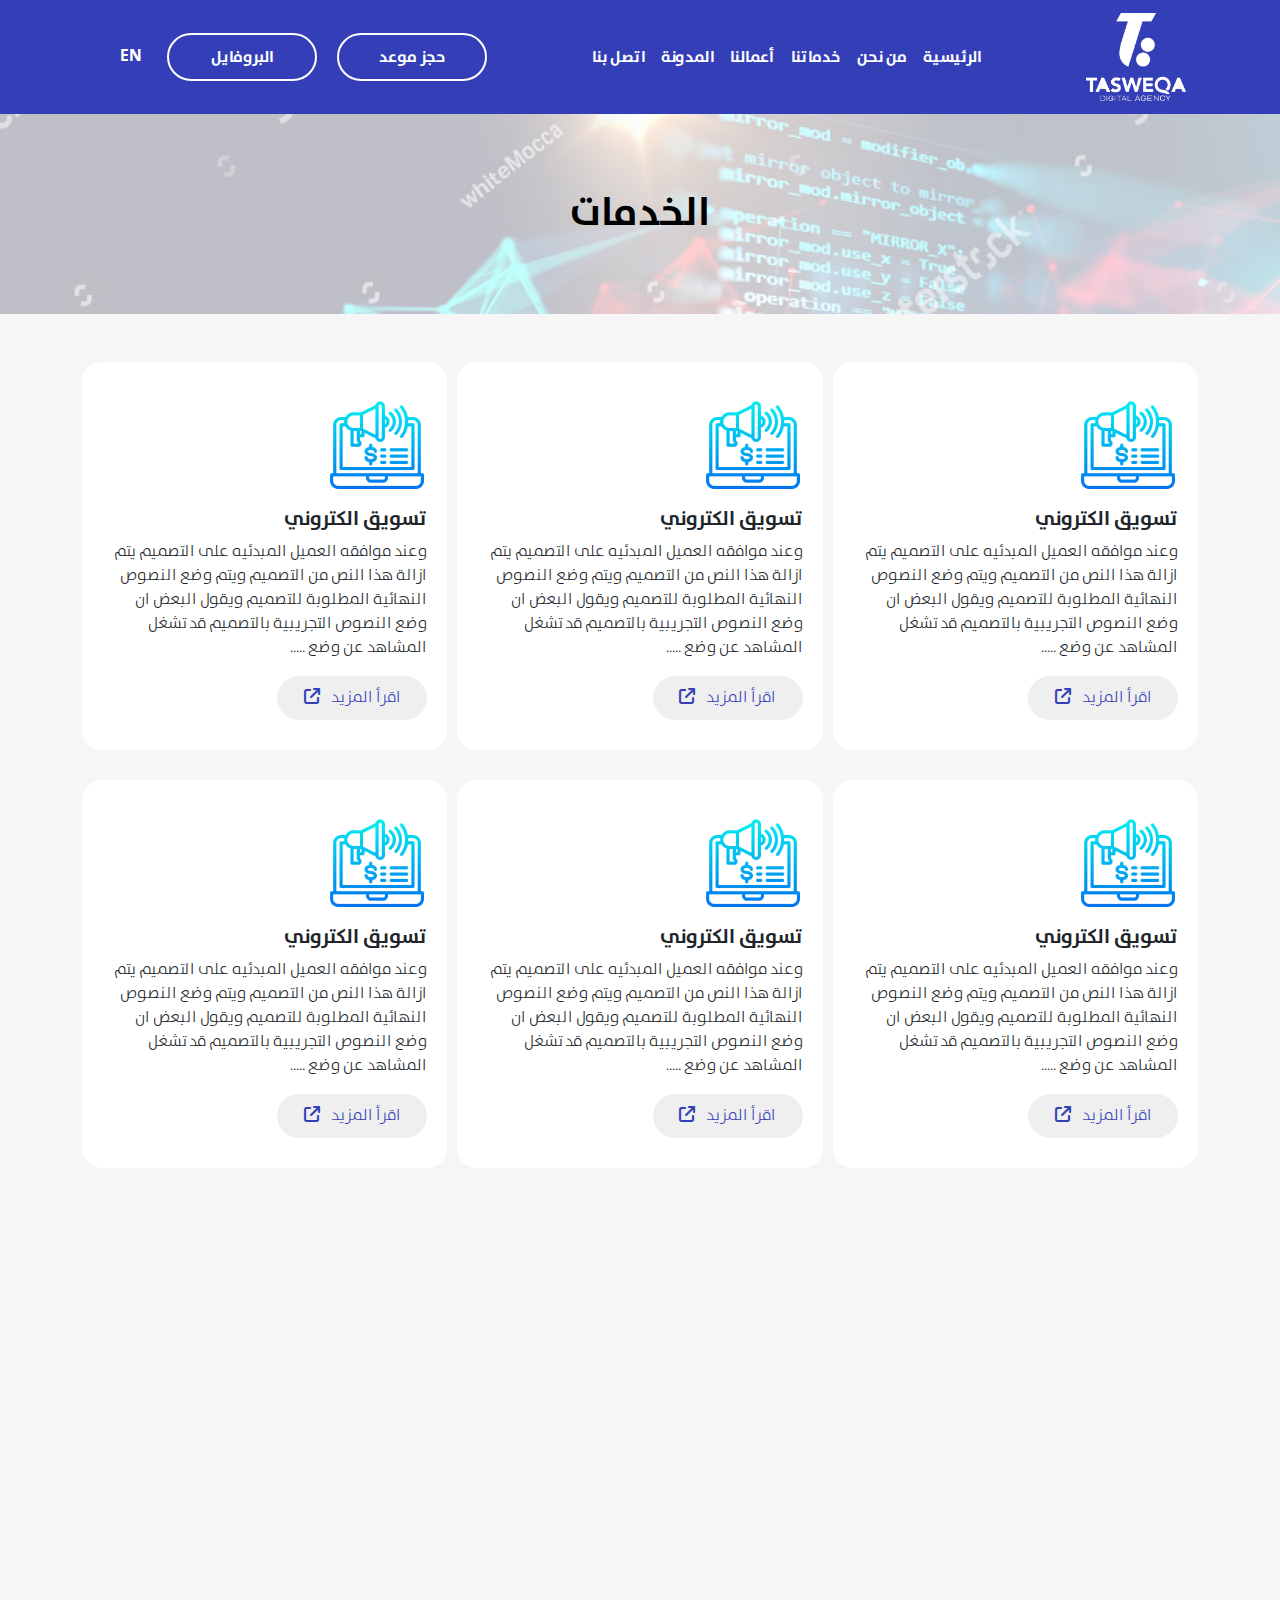
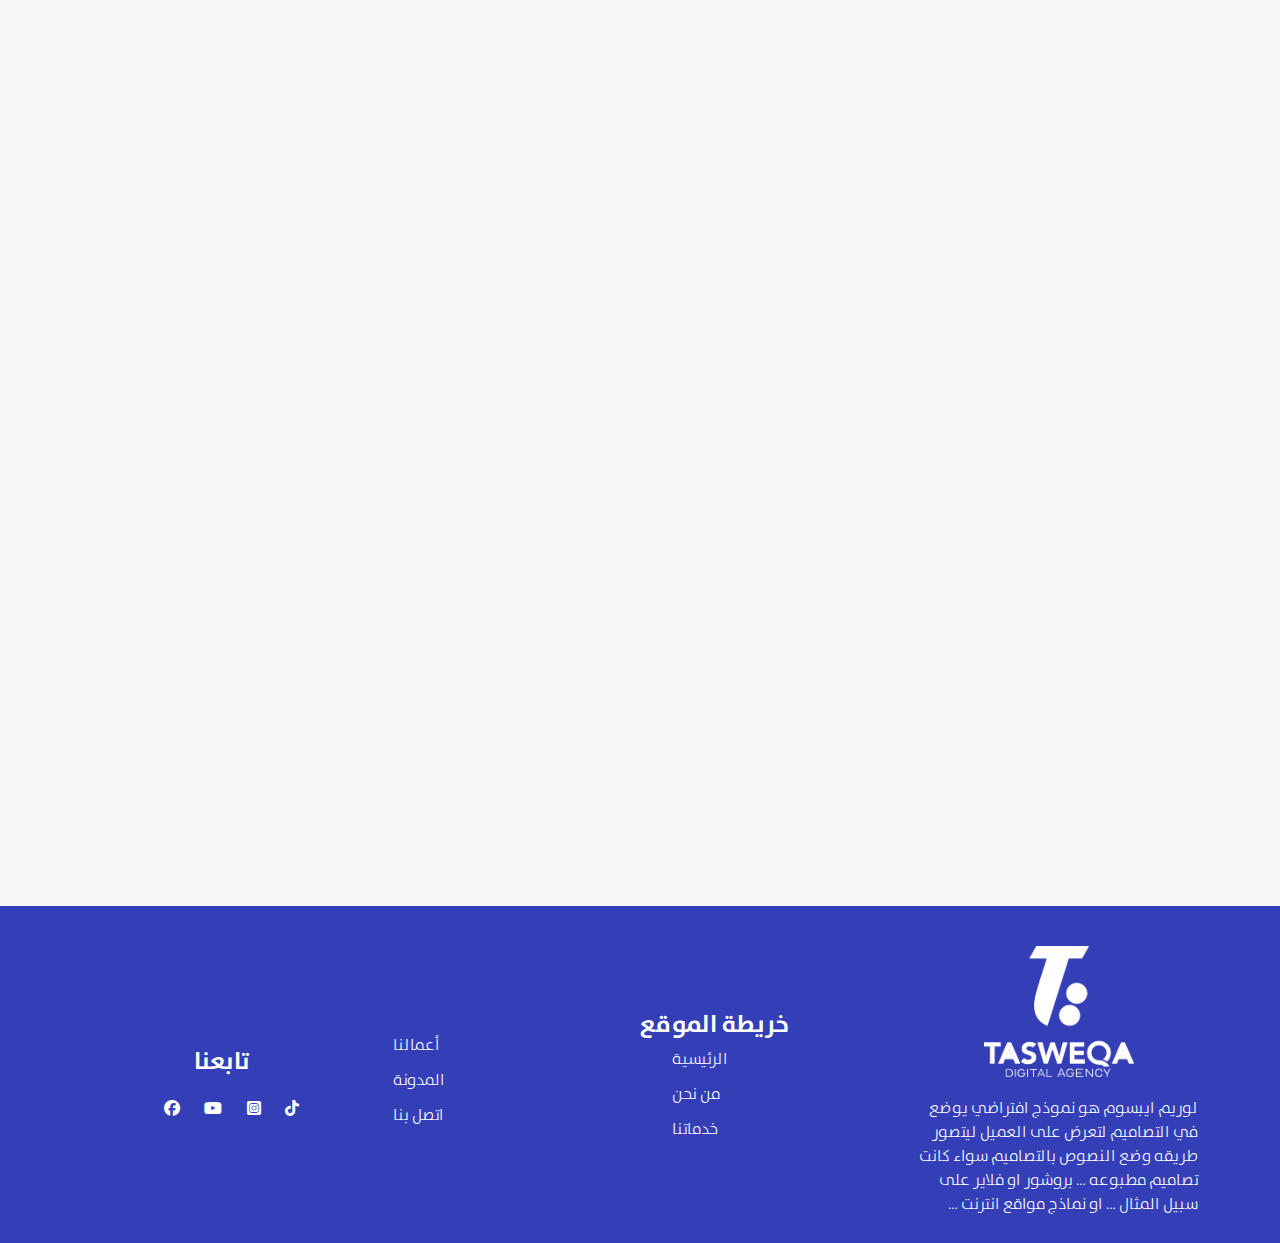
<file: services.html>
<!DOCTYPE html>
<html lang="en">
    <head>
        <meta charset="UTF-8">
        <meta name="viewport" content="width=device-width, initial-scale=1.0">
        <title>الخدمات</title>
        <link rel="stylesheet" href="assets/css/bootstrap.min.css">
        <link rel="stylesheet" href="assets/css/style.css">
        <link rel="stylesheet" href="assets/css/all.min.css">
        <link rel="stylesheet" href="assets/css/animate.css">
        <link rel="stylesheet" href="assets/css/swiper.css">
        <link rel="stylesheet" href="assets/css/filter.css">
        <link rel="stylesheet" href="https://cdn.jsdelivr.net/npm/swiper@9/swiper-bundle.min.css">
        <link rel="icon" href="assets/images/Logo/tasweqa.png">
        <script src="assets/js/jquery.js"></script>
        <script src="assets/js/swiper.js"></script>
      </head>
      <body>
<body>
    
  <div class="main-navebar">
    <div class="container">
      <nav class="navbar navbar-expand-lg bg-body-tertiary">
        <div class="container-fluid">
         

          <a href="#">
            <button class="Language"> EN </button>
          </a>
         
          <a class="navbar-brand d-lg-none d-md-block d-sm-block" href="index.html">
            <img src="assets/images/Logo/tasweqa.png" width="100" alt="">
          </a>

          <button class="navbar-toggler" type="button" data-bs-toggle="collapse"
          data-bs-target="#navbarSupportedContent" aria-controls="navbarSupportedContent" aria-expanded="false"
          aria-label="Toggle navigation">
          <span class="navbar-toggler-icon"></span>
        </button>
          <div class="collapse navbar-collapse" id="navbarSupportedContent">

            <a href="#">
              <button class="portofolio rounded-pill"> البروفايل </button>
            </a>

            <a href="appointment.html">
              <button class="portofolio rounded-pill"> حجز موعد </button>
            </a>

            <ul class="navbar-nav me-auto ms-auto mb-2 mb-lg-0">
              <li class="nav-item">
                <a class="nav-link" aria-current="page" href="contact_us.html">اتصل بنا</a>
              </li>
              <li class="nav-item">
                <a class="nav-link" href="blog.html">المدونة</a>
              </li>
              <li class="nav-item">
                <a class="nav-link" href="works.html">أعمالنا</a>
              </li>
              <li class="nav-item">
                <a class="nav-link" href="services.html">خدماتنا</a>
              </li>
              <li class="nav-item">
                <a class="nav-link" href="aboutus.html">من نحن</a>
              </li>
              <li class="nav-item">
                <a class="nav-link" href="index.html">الرئيسية</a>
              </li>


            </ul>
            <a class="navbar-brand d-lg-block d-md-block d-sm-none" href="index.html">
              <img src="assets/images/Logo/tasweqa.png" width="100" alt="">
            </a>
          </div>
        </div>
      </nav>
    </div>
  </div>

      <!-- page Title Page -->

      <div class="page_title" style="background-image:url(assets/images/Page_title/Pagetitle.png);">
            <h1> الخدمات </h1>
      </div>


      <div class="Services mt-5">
        <div class="container">
          <div class="All_Services">
            <div class="Services_Item wow bounceInUp">
              <img src="assets/images/Services/advertising_2981246.png" width="200" alt="">
              <h5 class="text-end mt-3"> تسويق الكتروني </h5>
              <p>
                وعند موافقه العميل المبدئيه على التصميم يتم ازالة هذا النص من التصميم ويتم وضع النصوص النهائية المطلوبة
                للتصميم ويقول البعض ان وضع النصوص التجريبية بالتصميم قد تشغل المشاهد عن وضع .....
              </p>
              <a href="#">
                <button class="rounded-pill Show_More_Services"> <i class="fa-solid fa-arrow-up-right-from-square me-2"></i>
                  اقرأ المزيد </button>
              </a>
              <div class="clear-both"></div>
            </div>
    
            <div class="Services_Item">
              <img src="assets/images/Services/advertising_2981246.png" width="200" alt="">
              <h5 class="text-end mt-3"> تسويق الكتروني </h5>
              <p>
                وعند موافقه العميل المبدئيه على التصميم يتم ازالة هذا النص من التصميم ويتم وضع النصوص النهائية المطلوبة
                للتصميم ويقول البعض ان وضع النصوص التجريبية بالتصميم قد تشغل المشاهد عن وضع .....
              </p>
              <a href="#">
                <button class="rounded-pill Show_More_Services"> <i class="fa-solid fa-arrow-up-right-from-square me-2"></i>
                  اقرأ المزيد </button>
              </a>
              <div class="clear-both"></div>
            </div>
    
            <div class="Services_Item wow bounceInUp">
              <img src="assets/images/Services/advertising_2981246.png" width="200" alt="">
              <h5 class="text-end mt-3"> تسويق الكتروني </h5>
              <p>
                وعند موافقه العميل المبدئيه على التصميم يتم ازالة هذا النص من التصميم ويتم وضع النصوص النهائية المطلوبة
                للتصميم ويقول البعض ان وضع النصوص التجريبية بالتصميم قد تشغل المشاهد عن وضع .....
              </p>
              <a href="#">
                <button class="rounded-pill Show_More_Services"> <i class="fa-solid fa-arrow-up-right-from-square me-2"></i>
                  اقرأ المزيد </button>
              </a>
              <div class="clear-both"></div>
            </div>
    
            <div class="Services_Item wow bounceInUp">
              <img src="assets/images/Services/advertising_2981246.png" width="200" alt="">
              <h5 class="text-end mt-3"> تسويق الكتروني </h5>
              <p>
                وعند موافقه العميل المبدئيه على التصميم يتم ازالة هذا النص من التصميم ويتم وضع النصوص النهائية المطلوبة
                للتصميم ويقول البعض ان وضع النصوص التجريبية بالتصميم قد تشغل المشاهد عن وضع .....
              </p>
              <a href="#">
                <button class="rounded-pill Show_More_Services"> <i class="fa-solid fa-arrow-up-right-from-square me-2"></i>
                  اقرأ المزيد </button>
              </a>
              <div class="clear-both"></div>
            </div>
    
            <div class="Services_Item">
              <img src="assets/images/Services/advertising_2981246.png" width="200" alt="">
              <h5 class="text-end mt-3"> تسويق الكتروني </h5>
              <p>
                وعند موافقه العميل المبدئيه على التصميم يتم ازالة هذا النص من التصميم ويتم وضع النصوص النهائية المطلوبة
                للتصميم ويقول البعض ان وضع النصوص التجريبية بالتصميم قد تشغل المشاهد عن وضع .....
              </p>
              <a href="#">
                <button class="rounded-pill Show_More_Services"> <i class="fa-solid fa-arrow-up-right-from-square me-2"></i>
                  اقرأ المزيد </button>
              </a>
              <div class="clear-both"></div>
            </div>
    
            <div class="Services_Item wow bounceInUp">
              <img src="assets/images/Services/advertising_2981246.png" width="200" alt="">
              <h5 class="text-end mt-3"> تسويق الكتروني </h5>
              <p>
                وعند موافقه العميل المبدئيه على التصميم يتم ازالة هذا النص من التصميم ويتم وضع النصوص النهائية المطلوبة
                للتصميم ويقول البعض ان وضع النصوص التجريبية بالتصميم قد تشغل المشاهد عن وضع .....
              </p>
              <a href="#">
                <button class="rounded-pill Show_More_Services"> <i class="fa-solid fa-arrow-up-right-from-square me-2"></i>
                  اقرأ المزيد </button>
              </a>
              <div class="clear-both"></div>
            </div>


            <div class="Services_Item wow bounceInUp">
                <img src="assets/images/Services/advertising_2981246.png" width="200" alt="">
                <h5 class="text-end mt-3"> تسويق الكتروني </h5>
                <p>
                  وعند موافقه العميل المبدئيه على التصميم يتم ازالة هذا النص من التصميم ويتم وضع النصوص النهائية المطلوبة
                  للتصميم ويقول البعض ان وضع النصوص التجريبية بالتصميم قد تشغل المشاهد عن وضع .....
                </p>
                <a href="#">
                  <button class="rounded-pill Show_More_Services"> <i class="fa-solid fa-arrow-up-right-from-square me-2"></i>
                    اقرأ المزيد </button>
                </a>
                <div class="clear-both"></div>
              </div>



              <div class="Services_Item wow bounceInUp">
                <img src="assets/images/Services/advertising_2981246.png" width="200" alt="">
                <h5 class="text-end mt-3"> تسويق الكتروني </h5>
                <p>
                  وعند موافقه العميل المبدئيه على التصميم يتم ازالة هذا النص من التصميم ويتم وضع النصوص النهائية المطلوبة
                  للتصميم ويقول البعض ان وضع النصوص التجريبية بالتصميم قد تشغل المشاهد عن وضع .....
                </p>
                <a href="#">
                  <button class="rounded-pill Show_More_Services"> <i class="fa-solid fa-arrow-up-right-from-square me-2"></i>
                    اقرأ المزيد </button>
                </a>
                <div class="clear-both"></div>
              </div>


              <div class="Services_Item wow bounceInUp">
                <img src="assets/images/Services/advertising_2981246.png" width="200" alt="">
                <h5 class="text-end mt-3"> تسويق الكتروني </h5>
                <p>
                  وعند موافقه العميل المبدئيه على التصميم يتم ازالة هذا النص من التصميم ويتم وضع النصوص النهائية المطلوبة
                  للتصميم ويقول البعض ان وضع النصوص التجريبية بالتصميم قد تشغل المشاهد عن وضع .....
                </p>
                <a href="#">
                  <button class="rounded-pill Show_More_Services"> <i class="fa-solid fa-arrow-up-right-from-square me-2"></i>
                    اقرأ المزيد </button>
                </a>
                <div class="clear-both"></div>
              </div>


              <div class="Services_Item wow bounceInUp">
                <img src="assets/images/Services/advertising_2981246.png" width="200" alt="">
                <h5 class="text-end mt-3"> تسويق الكتروني </h5>
                <p>
                  وعند موافقه العميل المبدئيه على التصميم يتم ازالة هذا النص من التصميم ويتم وضع النصوص النهائية المطلوبة
                  للتصميم ويقول البعض ان وضع النصوص التجريبية بالتصميم قد تشغل المشاهد عن وضع .....
                </p>
                <a href="#">
                  <button class="rounded-pill Show_More_Services"> <i class="fa-solid fa-arrow-up-right-from-square me-2"></i>
                    اقرأ المزيد </button>
                </a>
                <div class="clear-both"></div>
              </div>


              <div class="Services_Item wow bounceInUp">
                <img src="assets/images/Services/advertising_2981246.png" width="200" alt="">
                <h5 class="text-end mt-3"> تسويق الكتروني </h5>
                <p>
                  وعند موافقه العميل المبدئيه على التصميم يتم ازالة هذا النص من التصميم ويتم وضع النصوص النهائية المطلوبة
                  للتصميم ويقول البعض ان وضع النصوص التجريبية بالتصميم قد تشغل المشاهد عن وضع .....
                </p>
                <a href="#">
                  <button class="rounded-pill Show_More_Services"> <i class="fa-solid fa-arrow-up-right-from-square me-2"></i>
                    اقرأ المزيد </button>
                </a>
                <div class="clear-both"></div>
              </div>

              <div class="Services_Item wow bounceInUp">
                <img src="assets/images/Services/advertising_2981246.png" width="200" alt="">
                <h5 class="text-end mt-3"> تسويق الكتروني </h5>
                <p>
                  وعند موافقه العميل المبدئيه على التصميم يتم ازالة هذا النص من التصميم ويتم وضع النصوص النهائية المطلوبة
                  للتصميم ويقول البعض ان وضع النصوص التجريبية بالتصميم قد تشغل المشاهد عن وضع .....
                </p>
                <a href="#">
                  <button class="rounded-pill Show_More_Services"> <i class="fa-solid fa-arrow-up-right-from-square me-2"></i>
                    اقرأ المزيد </button>
                </a>
                <div class="clear-both"></div>
              </div>

              <div class="Services_Item wow bounceInUp">
                <img src="assets/images/Services/advertising_2981246.png" width="200" alt="">
                <h5 class="text-end mt-3"> تسويق الكتروني </h5>
                <p>
                  وعند موافقه العميل المبدئيه على التصميم يتم ازالة هذا النص من التصميم ويتم وضع النصوص النهائية المطلوبة
                  للتصميم ويقول البعض ان وضع النصوص التجريبية بالتصميم قد تشغل المشاهد عن وضع .....
                </p>
                <a href="#">
                  <button class="rounded-pill Show_More_Services"> <i class="fa-solid fa-arrow-up-right-from-square me-2"></i>
                    اقرأ المزيد </button>
                </a>
                <div class="clear-both"></div>
              </div>

              <div class="Services_Item wow bounceInUp">
                <img src="assets/images/Services/advertising_2981246.png" width="200" alt="">
                <h5 class="text-end mt-3"> تسويق الكتروني </h5>
                <p>
                  وعند موافقه العميل المبدئيه على التصميم يتم ازالة هذا النص من التصميم ويتم وضع النصوص النهائية المطلوبة
                  للتصميم ويقول البعض ان وضع النصوص التجريبية بالتصميم قد تشغل المشاهد عن وضع .....
                </p>
                <a href="#">
                  <button class="rounded-pill Show_More_Services"> <i class="fa-solid fa-arrow-up-right-from-square me-2"></i>
                    اقرأ المزيد </button>
                </a>
                <div class="clear-both"></div>
              </div>

              <div class="Services_Item wow bounceInUp">
                <img src="assets/images/Services/advertising_2981246.png" width="200" alt="">
                <h5 class="text-end mt-3"> تسويق الكتروني </h5>
                <p>
                  وعند موافقه العميل المبدئيه على التصميم يتم ازالة هذا النص من التصميم ويتم وضع النصوص النهائية المطلوبة
                  للتصميم ويقول البعض ان وضع النصوص التجريبية بالتصميم قد تشغل المشاهد عن وضع .....
                </p>
                <a href="#">
                  <button class="rounded-pill Show_More_Services"> <i class="fa-solid fa-arrow-up-right-from-square me-2"></i>
                    اقرأ المزيد </button>
                </a>
                <div class="clear-both"></div>
              </div>
          </div>
        </div>
    
      </div>



    <footer>
        <div class="container footer_Data"> 
          <div class="Coulmn_1">
            <h4 class="links_title text-center">  تابعنا </h4>
            <div class="Social_links">
              <a href=""><i class="fa-brands fa-facebook"></i></a>
              <a href=""><i class="fa-brands fa-youtube"></i></a>
              <a href=""><i class="fa-brands fa-square-instagram"></i></a>
              <a href=""><i class="fa-brands fa-tiktok"></i></a>
            </div>
          
          </div>
      
          <div class="Coulmn_3">
            <h4 class="links_title text-center">   </h4>
            <div class="links">
              <ul>
                <li><a href=""> أعمالنا </a></li>
                <li><a href=""> المدونة </a></li>
                <li><a href=""> اتصل بنا </a></li>
              </ul>
            </div>
          </div>
        
          <div class="Coulmn_3">
            <h4 class="links_title"> خريطة الموقع </h4>
            <div class="links">
              <ul>
                <li><a href=""> الرئيسية </a></li>
                <li><a href=""> من نحن </a></li>
                <li><a href=""> خدماتنا </a></li>
              </ul>
            </div>
          </div>
        
          <div class="Coulmn_4">
            <div class="footer_logo">
              <img src="assets/images/Logo/tasweqa.png" alt="">
            </div>
            <p class="text-end">لوريم ايبسوم هو نموذج افتراضي يوضع في التصاميم لتعرض على العميل ليتصور طريقه وضع النصوص بالتصاميم سواء كانت تصاميم مطبوعه … بروشور او فلاير على سبيل المثال … او نماذج مواقع انترنت …</p>
          </div>
        </div>
      </footer>
      
        <!-- ############ start Scripts -->
      
        <script src="assets/js/wow.js"></script>
        <script>
          new WOW().init();
        </script>
        <script src="assets/js/bootstrap.min.js"></script>
</body>
</html>
</file>
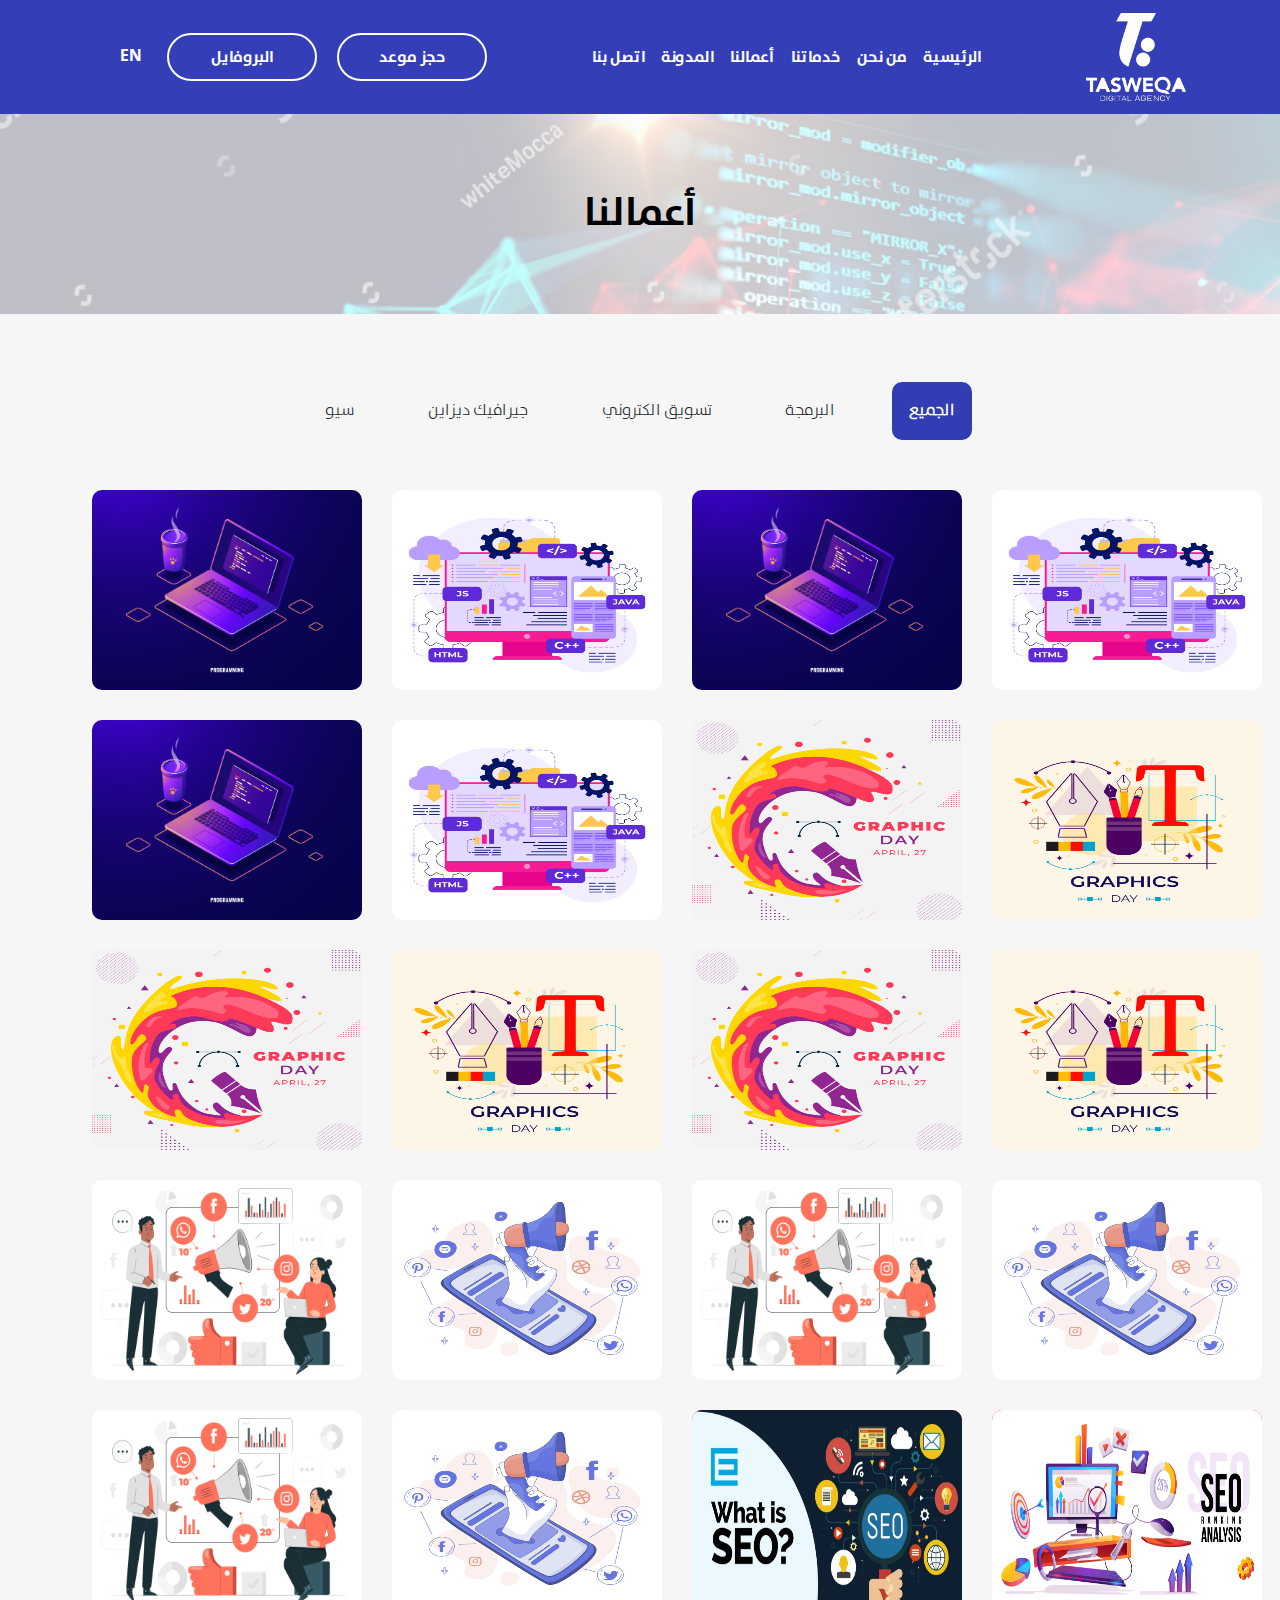
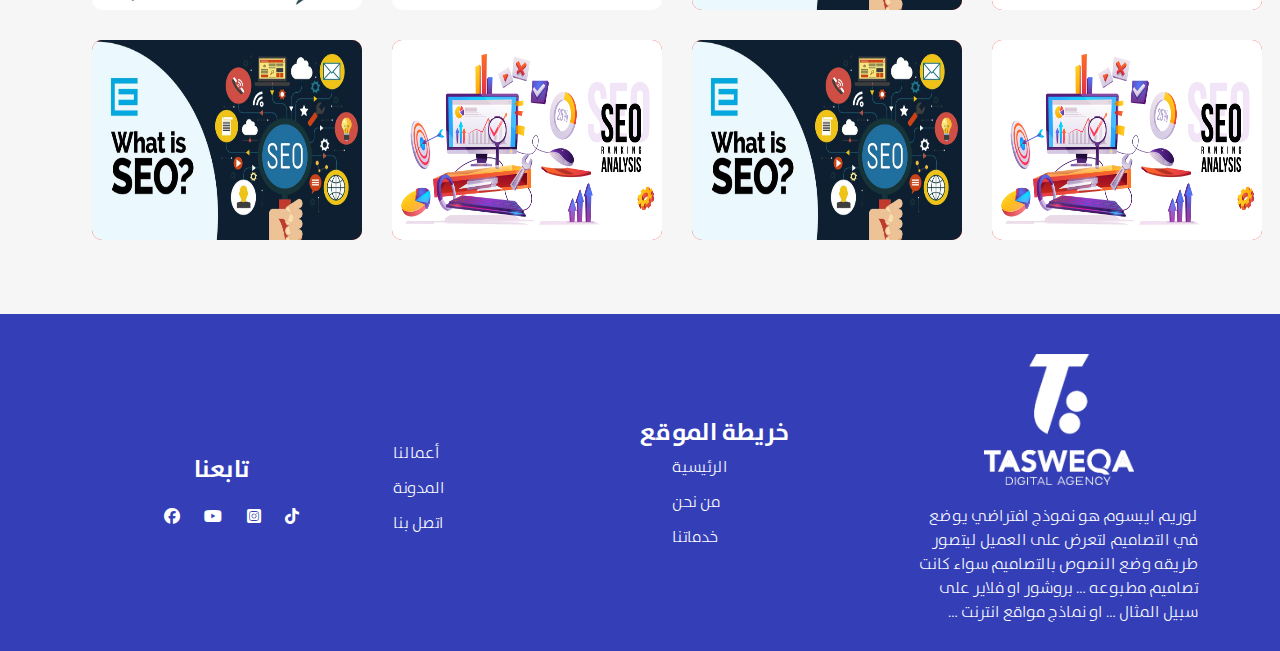
<file: works.html>
<!DOCTYPE html>
<html lang="en">
    <head>
        <meta charset="UTF-8">
        <meta name="viewport" content="width=device-width, initial-scale=1.0">
        <title> أعمالنا </title>
        <link rel="stylesheet" href="assets/css/bootstrap.min.css">
        <link rel="stylesheet" href="assets/css/style.css">
        <link rel="stylesheet" href="assets/css/all.min.css">
        <link rel="stylesheet" href="assets/css/animate.css">
        <link rel="stylesheet" href="assets/css/swiper.css">
        <link rel="stylesheet" href="assets/css/filter.css">
        <link rel="icon" href="assets/images/Logo/tasweqa.png">
        <link rel="stylesheet" href="https://cdn.jsdelivr.net/npm/swiper@9/swiper-bundle.min.css">
        <script src="assets/js/jquery.js"></script>
        <script src="assets/js/swiper.js"></script>
      </head>
      <body>
<body>
    
  <div class="main-navebar">
    <div class="container">
      <nav class="navbar navbar-expand-lg bg-body-tertiary">
        <div class="container-fluid">
         

          <a href="#">
            <button class="Language"> EN </button>
          </a>
         
          <a class="navbar-brand d-lg-none d-md-block d-sm-block" href="index.html">
            <img src="assets/images/Logo/tasweqa.png" width="100" alt="">
          </a>

          <button class="navbar-toggler" type="button" data-bs-toggle="collapse"
          data-bs-target="#navbarSupportedContent" aria-controls="navbarSupportedContent" aria-expanded="false"
          aria-label="Toggle navigation">
          <span class="navbar-toggler-icon"></span>
        </button>
          <div class="collapse navbar-collapse" id="navbarSupportedContent">

            <a href="#">
              <button class="portofolio rounded-pill"> البروفايل </button>
            </a>

            <a href="appointment.html">
              <button class="portofolio rounded-pill"> حجز موعد </button>
            </a>

            <ul class="navbar-nav me-auto ms-auto mb-2 mb-lg-0">
              <li class="nav-item">
                <a class="nav-link" aria-current="page" href="contact_us.html">اتصل بنا</a>
              </li>
              <li class="nav-item">
                <a class="nav-link" href="blog.html">المدونة</a>
              </li>
              <li class="nav-item">
                <a class="nav-link" href="works.html">أعمالنا</a>
              </li>
              <li class="nav-item">
                <a class="nav-link" href="services.html">خدماتنا</a>
              </li>
              <li class="nav-item">
                <a class="nav-link" href="aboutus.html">من نحن</a>
              </li>
              <li class="nav-item">
                <a class="nav-link" href="index.html">الرئيسية</a>
              </li>


            </ul>
            <a class="navbar-brand d-lg-block d-md-block d-sm-none" href="index.html">
              <img src="assets/images/Logo/tasweqa.png" width="100" alt="">
            </a>
          </div>
        </div>
      </nav>
    </div>
  </div>

      <!-- page Title Page -->

      <div class="page_title" style="background-image:url(assets/images/Page_title/Pagetitle.png);">
            <h1> أعمالنا </h1>
      </div>


      <div class="My_Work">
        <div class="container mt-5">
          <div class="filters">
           
            <span class="filter" data-filter="all">الجميع</span>
            <span class="filter" data-filter="dev">البرمجة</span>
            <span class="filter" data-filter="marketing">تسويق الكتروني</span>
            <span class="filter" data-filter="Graphic"> جيرافيك ديزاين </span>
            <span class="filter" data-filter="Seo"> سيو </span>
          </div>
    
          <div class="projects">
         
              <div class="filter_project" class="project" data-filter="dev">
                  <img src="assets/images/Filters/4102879_971.jpg" alt="">
                  <div class="shwo_project">
                    <a href="#">
                      <button> عرض المشروع </button>
                    </a>
                  </div>
              </div>
          
              <div class="filter_project" class="project" data-filter="dev">
                <img src="assets/images/Filters/programming.jpg" alt="">
                <div class="shwo_project">
                  <a href="#">
                    <button> عرض المشروع </button>
                  </a>
                </div>
              </div>

              <div class="filter_project" class="project" data-filter="dev">
                <img src="assets/images/Filters/4102879_971.jpg" alt="">
                <div class="shwo_project">
                  <a href="#">
                    <button> عرض المشروع </button>
                  </a>
                </div>
            </div>
        
            <div class="filter_project" class="project" data-filter="dev">
              <img src="assets/images/Filters/programming.jpg" alt="">
              <div class="shwo_project">
                <a href="#">
                  <button> عرض المشروع </button>
                </a>
              </div>
            </div>
  

            <div class="filter_project" class="project" data-filter="dev">
                <img src="assets/images/Filters/4102879_971.jpg" alt="">
                <div class="shwo_project">
                  <a href="#">
                    <button> عرض المشروع </button>
                  </a>
                </div>
            </div>
        
            <div class="filter_project" class="project" data-filter="dev">
              <img src="assets/images/Filters/programming.jpg" alt="">
              <div class="shwo_project">
                <a href="#">
                  <button> عرض المشروع </button>
                </a>
              </div>
            </div>
  
    
              <div class="filter_project" class="project" data-filter="Graphic">
                <img src="assets/images/Filters/gra1.jpg" alt="">
                <div class="shwo_project">
                  <a href="#">
                    <button> عرض المشروع </button>
                  </a>
                </div>
              </div>
    
              <div class="filter_project" class="project" data-filter="Graphic">
                <img src="assets/images/Filters/gra2.jpg" alt="">
                <div class="shwo_project">
                  <a href="#">
                    <button> عرض المشروع </button>
                  </a>
                </div>
              </div>

              <div class="filter_project" class="project" data-filter="Graphic">
                <img src="assets/images/Filters/gra1.jpg" alt="">
                <div class="shwo_project">
                  <a href="#">
                    <button> عرض المشروع </button>
                  </a>
                </div>
              </div>
    
              <div class="filter_project" class="project" data-filter="Graphic">
                <img src="assets/images/Filters/gra2.jpg" alt="">
                <div class="shwo_project">
                  <a href="#">
                    <button> عرض المشروع </button>
                  </a>
                </div>
              </div>

              <div class="filter_project" class="project" data-filter="Graphic">
                <img src="assets/images/Filters/gra1.jpg" alt="">
                <div class="shwo_project">
                  <a href="#">
                    <button> عرض المشروع </button>
                  </a>
                </div>
              </div>
    
              <div class="filter_project" class="project" data-filter="Graphic">
                <img src="assets/images/Filters/gra2.jpg" alt="">
                <div class="shwo_project">
                  <a href="#">
                    <button> عرض المشروع </button>
                  </a>
                </div>
              </div>
    
              <div class="filter_project" class="project" data-filter="marketing">
                <img src="assets/images/Filters/mark1.jpg" alt="">
                <div class="shwo_project">
                  <a href="#">
                    <button> عرض المشروع </button>
                  </a>
                </div>
              </div>
    
              <div class="filter_project" class="project" data-filter="marketing">
                <img src="assets/images/Filters/mark2.jpg" alt="">
                <div class="shwo_project">
                  <a href="#">
                    <button> عرض المشروع </button>
                  </a>
                </div>
              </div>


              <div class="filter_project" class="project" data-filter="marketing">
                <img src="assets/images/Filters/mark1.jpg" alt="">
                <div class="shwo_project">
                  <a href="#">
                    <button> عرض المشروع </button>
                  </a>
                </div>
              </div>
    
              <div class="filter_project" class="project" data-filter="marketing">
                <img src="assets/images/Filters/mark2.jpg" alt="">
                <div class="shwo_project">
                  <a href="#">
                    <button> عرض المشروع </button>
                  </a>
                </div>
              </div>

              <div class="filter_project" class="project" data-filter="marketing">
                <img src="assets/images/Filters/mark1.jpg" alt="">
                <div class="shwo_project">
                  <a href="#">
                    <button> عرض المشروع </button>
                  </a>
                </div>
              </div>
    
              <div class="filter_project" class="project" data-filter="marketing">
                <img src="assets/images/Filters/mark2.jpg" alt="">
                <div class="shwo_project">
                  <a href="#">
                    <button> عرض المشروع </button>
                  </a>
                </div>
              </div>
    
              <div class="filter_project" class="project" data-filter="Seo">
                <img src="assets/images/Filters/SEO.jpg" alt="">
                <div class="shwo_project">
                  <a href="#">
                    <button> عرض المشروع </button>
                  </a>
                </div>
              </div>
    
              <div class="filter_project" class="project" data-filter="Seo">
                <img src="assets/images/Filters/seo2.jpg" alt="">
                <div class="shwo_project">
                  <a href="#">
                    <button> عرض المشروع </button>
                  </a>
                </div>
              </div>

              <div class="filter_project" class="project" data-filter="Seo">
                <img src="assets/images/Filters/SEO.jpg" alt="">
                <div class="shwo_project">
                  <a href="#">
                    <button> عرض المشروع </button>
                  </a>
                </div>
              </div>
    
              <div class="filter_project" class="project" data-filter="Seo">
                <img src="assets/images/Filters/seo2.jpg" alt="">
                <div class="shwo_project">
                  <a href="#">
                    <button> عرض المشروع </button>
                  </a>
                </div>
              </div>

              <div class="filter_project" class="project" data-filter="Seo">
                <img src="assets/images/Filters/SEO.jpg" alt="">
                <div class="shwo_project">
                  <a href="#">
                    <button> عرض المشروع </button>
                  </a>
                </div>
              </div>
    
              <div class="filter_project" class="project" data-filter="Seo">
                <img src="assets/images/Filters/seo2.jpg" alt="">
                <div class="shwo_project">
                  <a href="#">
                    <button> عرض المشروع </button>
                  </a>
                </div>
              </div>

          </div>
        </div>
      </div>




    <footer>
        <div class="container footer_Data"> 
          <div class="Coulmn_1">
            <h4 class="links_title text-center">  تابعنا </h4>
            <div class="Social_links">
              <a href=""><i class="fa-brands fa-facebook"></i></a>
              <a href=""><i class="fa-brands fa-youtube"></i></a>
              <a href=""><i class="fa-brands fa-square-instagram"></i></a>
              <a href=""><i class="fa-brands fa-tiktok"></i></a>
            </div>
          
          </div>
      
          <div class="Coulmn_3">
            <h4 class="links_title text-center">   </h4>
            <div class="links">
              <ul>
                <li><a href=""> أعمالنا </a></li>
                <li><a href=""> المدونة </a></li>
                <li><a href=""> اتصل بنا </a></li>
              </ul>
            </div>
          </div>
        
          <div class="Coulmn_3">
            <h4 class="links_title"> خريطة الموقع </h4>
            <div class="links">
              <ul>
                <li><a href=""> الرئيسية </a></li>
                <li><a href=""> من نحن </a></li>
                <li><a href=""> خدماتنا </a></li>
              </ul>
            </div>
          </div>
        
          <div class="Coulmn_4">
            <div class="footer_logo">
              <img src="assets/images/Logo/tasweqa.png" alt="">
            </div>
            <p class="text-end">لوريم ايبسوم هو نموذج افتراضي يوضع في التصاميم لتعرض على العميل ليتصور طريقه وضع النصوص بالتصاميم سواء كانت تصاميم مطبوعه … بروشور او فلاير على سبيل المثال … او نماذج مواقع انترنت …</p>
          </div>
        </div>
      </footer>
      
        <!-- ############ start Scripts -->
      
        <script src="assets/js/wow.js"></script>
        <script>
          new WOW().init();
        </script>
        <script src="assets/js/filter.js"></script>
        <script src="assets/js/bootstrap.min.js"></script>
</body>
</html>
</file>
<file: assets/css/style.css>
:root {
  --Primary-color: #343fb7;
  --Second-color: #fff;
  --bah_bold: bah_bold;
  --bah_Light: bah_Light;
}

::-webkit-scrollbar {
  width: 12px;
  height: 12px;
}


::-webkit-scrollbar-track {
  background: #f1f1f1;
  border-radius: 10px;
}


::-webkit-scrollbar-thumb {
  background: var(--Primary-color);
  border-radius: 10px;
}


::-webkit-scrollbar-thumb:hover {
  background: #131d87;
}

.main {
  position: relative;
  overflow: hidden;
}

body {
  background-color: #f6f6f6;
  overflow-x: hidden;
}

a {
  text-decoration: none;
}

.navbar-brand{
  margin-right: 0 !important;
}
.social_media {
  padding: 15px;
  background-color: var(--Primary-color);
}

.social_media a {
  margin-left: 20px;
}

.social_media a i {
  color: var(--Second-color);
  font-size: 18px;
}

.social_media .Contact {
  text-align: center;
}

.social_media .Contact span {
  color: var(--Second-color);
  margin-left: 20px;
  text-align: end;
}

.main-navebar {
  background-color: var(--Primary-color);
}

.Nav_Container{
  position: relative;
}
.Main_HomePasge_Navbar{
  background-color: var(--Primary-color);
  background-color: #343fb7c7;
  border-radius: 20px;
  position: absolute;
    overflow: hidden;
    z-index: 2000;
    top: 20px;
    width: 100%;
}


.main-navebar .navbar-collapse ul li a {
  color: #fff;
  font-family: var(--bah_bold);
}

.portofolio {
  background: none;
  border: 2px solid #fff;
  padding: 10px;
  color: #fff;
  width: 150px;
  font-family: var(--bah_bold);
  margin-left: 20px;
}

swiper-container {
  width: 100%;
  height: 100%;
}





.Slider {
  height: 100vh;
}



swiper-slide img {
  display: block;
  width: 100%;
  height: 100%;
  object-fit: cover;
}

swiper-slide {
  text-align: center;
  font-size: 18px;
  background: #fff;
  display: flex;
  justify-content: center;
  align-items: center;
}



button.Language {
  background: none;
  border: none;
  color: #fff;
  margin-left: 20px;
  font-family: var(--bah_bold);
  font-size: 18px;
}

video {
  width: 100%;
  height: 100%;
  object-fit: fill;
}

swiper-slide img {
  object-fit: fill;
}

.About_Section_row,
.Why_Tasweqa_Row {
  align-items: center;
}

.About_Section h3,
.Services h3,
.Why_Tasweqa h3,
.My_Work h3,
.Blog h3,
.testmontiol h3,
.ourclients h3 {
  font-family: var(--bah_bold);
  display: table;
  margin: 20px auto 70px;
  position: relative;
  font-size: 35px;
}

.About_Section h3::after,
.Services h3::after,
.Why_Tasweqa h3:after,
.My_Work h3::after,
.Blog h3::after,
.testmontiol h3::after,
.ourclients h3::after {
  content: " ";
  width: 100%;
  height: 2px;
  position: absolute;
  left: 0;
  bottom: -20px;
  background: var(--Primary-color);
}

.About_Section h3::before,
.Services h3::before,
.Why_Tasweqa h3::before,
.My_Work h3::before,
.Blog h3::before,
.testmontiol h3::before,
.ourclients h3::before {
  content: "";
  width: 30%;
  height: 70px;
  background-image: url(../images/Logo_Animation/logo_animation4.png);
  display: block;
  background-repeat: no-repeat;
  position: absolute;
  bottom: -72px;
  animation-name: animatin_Tasweqa;
  animation-duration: 3s;
  animation-iteration-count: infinite;
}



.about_image {
  position: relative;
}

.about_image .analysis {
  width: 400px;
}

@keyframes animatin_Tasweqa {
  0% {
    left: 0;
  }

  50% {
    left: calc(100% - 25px);
  }

  100% {
    left: 0;
  }
}

.About_Section p {
  font-family: var(--bah_Light);
  line-height: 40px;
}

.Show_More {
  background-color: var(--Primary-color);
  border: none;
  padding: 10px;
  width: 150px;
  color: #fff;
  font-family: var(--bah_Light);
  display: block;
  margin-left: auto;
}

.Show_More_Services {
  border: none;
  padding: 10px;
  width: 150px;
  color: var(--Primary-color);
  font-family: bah_Light;
  display: block;
  margin-left: auto;
}

.Services .All_Services {
  display: grid;
  grid-template-columns: repeat(3, 1fr);
  gap: 10px;
}

.Services_Item {
  padding: 30px 20px;
  background: #fff;
  border-radius: 20px;
  margin-bottom: 20px;
}

.Services_Item:hover {
  background-image: linear-gradient(rgba(0, 0, 0, .7), rgba(0, 0, 0, .7)), url("../images/Services/167088.jpg");
  background-size: 100% 100%;
  color: #fff;
}

.Services_Item:hover img {
  filter: brightness(0) saturate(100%) invert(100%) sepia(0%) saturate(7462%) hue-rotate(8deg) brightness(108%) contrast(104%);
}

.Services h5 {
  font-family: var(--bah_bold);
}

.Services_Item p {
  text-align: right;
  direction: rtl;
  font-family: var(--bah_Light);
}

.Services_Item img {
  width: 100px;
  height: 100px;
  display: block;
  margin-left: auto;
}



.Why_Tasweqa .img_why_tasweqa {
  position: relative;
  transform: translate(-7%, 18%);
}

.Why_Tasweqa .img_why_tasweqa img:last-child {
  position: absolute;
  top: 17%;
  left: 47%;
  width: 115px;
  transform: translate(-50%, -50%) rotate(0deg);
  animation-name: Rtate_Estfhaam;
  animation-duration: 3s;
  animation-iteration-count: infinite;
}

@keyframes Rtate_Estfhaam {
  0% {
    transform: translate(-50%, -50%) rotateY(0deg);
  }

  50% {
    transform: translate(-50%, -50%) rotateY(360deg);
  }

  0% {
    transform: translate(-50%, -50%) rotateY(0deg);
  }
}

.Why_Item {
  text-align: right;

}

.Why_Item img {
  width: 51px;
  filter: brightness(0) saturate(100%) invert(14%) sepia(74%) saturate(6185%) hue-rotate(241deg) brightness(78%) contrast(78%);
}

.Why_Item h5 {
  color: var(--Primary-color);
  font-family: var(--bah_bold);
  margin-top: 15px;
}

.Why_Item p {
  color: gray;
  font-family: var(--bah_Light);
}

.All_Why {
  display: grid;
  grid-template-columns: repeat(2, 1fr);
  gap: 10px;
}

.Show_More_Works {
  display: block;
  margin: 40px auto;
}




.All_Blog {
  display: flex;
  justify-content: space-between;
}

.All_Blogs {
  display: grid;
  grid-template-columns: repeat(3, 1fr);
  gap: 10px;
}

.Blog .Blog_Data_Card {
  width: 400px;
  height: 500px;
  border-radius: 10px;
  overflow: hidden;
  position: relative;
}

.Blog .Blog_Data_Card .Blog_img {
  width: 100%;
  height: 250px;
  position: relative;
}

.Blog .Blog_Data_Card .Blog_img img {
  width: 100%;
  height: 100%;
}

.Blog_Data_Card .Blog_img .Date {
  position: absolute;
  bottom: 6px;
  left: 3px;
  background: #d9d9d996;
  padding: 10px 50px;
  border-radius: 15px;
  font-family: 'bah_bold';
  direction: rtl;
}

.Blog .Blog_Data_Card .info_Blog {
  direction: rtl;
}

.Blog .Blog_Data_Card .info_Blog h2 {
  font-family: var(--bah_bold);
  font-size: 25px;
}

.Blog .Blog_Data_Card .info_Blog p {
  font-family: var(--bah_Light);
}

.Blog .Blog_Data_Card .info_show {
  display: flex;
  justify-content: space-around;
  direction: rtl;
  font-family: var(--bah_Light);
}

.Blog .Blog_Data_Card .info_show .link_show a {
  color: var(--Primary-color);
}

.custom-swiper {
  width: 80%;
  height: 300px;
  width: 80%;
    margin: 10px auto;
    overflow: hidden;
}

.testmontiol .custom-swiper .swiper-wrapper .swiper-slide {
  display: flex;
  justify-content: center;
  align-items: center;
  font-size: 24px;
  font-weight: bold;
  color: white;
  background: #343fb7;
  border-radius: 10px;
  flex-direction: column;
}

.testmontiol .swiper-slide img {
  width: 100px;
  margin: 10px auto;
  display: block;
  height: 100px;
  border-radius: 50%;
}

.testmontiol .swiper-slide h4 {
  font-family: var(--bah_bold);
  font-size: 30px;
}

.testmontiol .swiper-slide p {
  font-family: var(--bah_Light);
  font-size: 15px;
  font-weight: 200;
  direction: rtl;
  padding: 0 20px;
}

footer {
  background-color: var(--Primary-color);
  padding: 10px;
  color: #fff;
  margin-top: 50px;
}

footer .footer_Data .Coulmn_4,
footer .footer_Data .Coulmn_3,
footer .footer_Data .Coulmn_1,
footer .footer_Data .Coulmn_2 {
  width: 25%;
  padding-top: 20px;
}

footer .footer_Data .Coulmn_1 .Social_links {
  margin-top: 20px;
  text-align: center;
}

footer .footer_Data .Coulmn_1 .Social_links i {
  color: #fff;
  margin-left: 20px;
}

footer .links_title {
  font-family: var(--bah_bold);
}

footer .footer_Data {
  display: flex;
  justify-content: space-between;
  align-items: center;
}

footer .footer_Data .footer_logo img {
  width: 150px;
  display: block;
  margin: 10px auto;
}

footer .footer_Data .Coulmn_4 p {
  width: 150px;
  font-family: bah_Light;
  direction: rtl;
  color: #fff;
  width: 100%;
  margin-top: 20px;
  text-align: justify;
}

footer .footer_Data .Coulmn_3 .links ul {
  list-style: none;
}

footer .footer_Data .Coulmn_3 .links ul li {
  margin-bottom: 10px;
}

footer .footer_Data .Coulmn_3 .links ul li a {
  color: #fff;
  font-family: bah_Light;
}

/* Start About Us Page */

.page_title {
  height: 200px;
  background-size: cover;
}

.page_title h1 {
  line-height: 200px;
  text-align: center;
  color: #000;
  font-family: var(--bah_bold);
}


/* Start Time line */


/* Timeline container styling */
.timeline-container {
  display: flex;
  gap: 33.5px;
  width: 100%;
  height: 134px;
  justify-content: center;
  font-weight: 900;
  font-size: 67px;
}

/* Individual timeline point styling */
.timeline-point {
  transition-duration: 0.5s;
  border-radius: 50%;
  background: linear-gradient(145deg, #1e2125, #23282c);
  box-shadow: 13.4px 13.4px 40.2px #1c1f23, -13.4px -13.4px 40.2px #262b2f;
  display: grid;
  place-items: center;
  width: 134px;
  position: relative;
  color: var(--color);
}

.timeline-point::before {
  content: "";
  width: 200px;
  height: 200px;
  z-index: -1;
  border-radius: 50%;
  position: absolute;
  background: conic-gradient(var(--color) var(--angle),
      transparent 0deg 360deg);
  animation: rotateBorder 1s linear var(--delay) forwards;
}

.timeline-point:nth-child(odd)::before {
  transform: rotate(-90deg);
}

.timeline-point:nth-child(even)::before {
  transform: rotate(90deg) scaleY(-1);
}

/* Custom property for angle */
@property --angle {
  syntax: "<angle>";
  initial-value: 0deg;
  inherits: false;
}

/* Common styling for timeline points */
.timeline-point:nth-child(1) {
  --color: #c1121f;
  --delay: 0s;
}

.timeline-point:nth-child(2) {
  --color: #ffc300;
  --delay: 1s;
}

.timeline-point:nth-child(3) {
  --color: #2ec4b6;
  --delay: 2s;
}

.timeline-point:nth-child(4) {
  --color: #6536ff;
  --delay: 3s;
}

.timeline-point:nth-child(5) {
  --color: #3a86ff;
  --delay: 4s;
}

/* Popup styling */
.popup {
  direction: rtl;
  width: 321.6px;
  height: auto;
  max-height: 0;
  background-color: var(--color);
  display: grid;
  grid-template-columns: 16% 84%;
  position: absolute;
  color: white;
  border-radius: 30px;
  box-shadow: 6.7px 6.7px 21.4px #17191d, -6.7px -6.7px 21.4px #212529;

  transform-origin: bottom bottom;
  animation: expandPopup 0.5s linear calc(var(--delay) + 0.5s) forwards;
}

.timeline-point:nth-child(odd) .popup {
  bottom: 221.1px;
}

.timeline-point:nth-child(even) .popup {
  top: 221.1px;
}

/* Popup number styling */
.popup-number {
  grid-row: span 2;
  display: grid;
  font-size: 2rem;
  font-weight: bold;
  place-items: center;
  cursor: auto;
  animation: fadeIn 0.5s linear calc(var(--delay) + 0.7s) forwards;
  opacity: 0;
  height: 100%;
}

/* Popup title styling */
.popup-title {
  color: var(--color);
  padding-bottom: 6.7px;
  font-size: 20.1px;
  font-weight: 900;
  font-family: var(--bah_bold);
}

/* Popup details styling */
.popup-details {
  padding: 20.1px;
  background-color: #1c1f23;
  border-radius: 30px;
  opacity: 0;
  font-weight: 500;
  user-select: none;
  cursor: auto;
  overflow: hidden;
  font-size: 0.8rem;
  text-align: justify;
  background: linear-gradient(145deg, #16181b, #22262b);
  margin: 3.35px;
  animation: fadeIn 0.5s linear calc(var(--delay) + 0.7s) forwards;
}

.popup-details p {
  font-family: var(--bah_Light);
}

.popup::before {
  content: "";
  width: 6.7px;
  height: 0;
  border-radius: 20px;
  background-color: var(--color);
  position: absolute;
  left: 50%;
  top: -41.9px;
  display: flex;
  animation: drawLine 0.5s linear var(--delay) forwards;
}

.timeline-point:nth-child(odd) .popup:before {
  top: calc(100% + 47px);
  transform: rotateX(180deg);
  transform-origin: top;
}

/* Hover effect for timeline points */
.timeline-point:hover {
  background: linear-gradient(145deg, var(--color), #1e2125);
  color: white;
}

/* Animation for border rotation */
@keyframes rotateBorder {
  from {
    --angle: 0deg;
  }

  to {
    --angle: 180deg;
  }
}

/* Animation for popup expansion */
@keyframes expandPopup {
  0% {
    max-height: 0;
  }

  100% {
    max-height: 200px;
  }
}

/* Animation for line drawing */
@keyframes drawLine {
  0% {
    height: 0%;
    opacity: 0;
  }

  100% {
    height: 33.5px;
    opacity: 1;
  }
}

/* Animation for fade-in effect */
@keyframes fadeIn {
  to {
    opacity: 1;
  }
}

@media (max-width: 1050px) {
  body {
    height: auto;
    display: block;
  }

  .timeline-container {
    flex-direction: column;
    height: auto;
    width: 100%;
    padding: 100px 0px;
  }

  .timeline-point {
    height: 134px;
    flex-shrink: 0;
    left: calc(-321px / 2);
    margin: 0px auto;
    position: relative;
  }

  .timeline-point:nth-child(odd)::before {
    transform: rotate(0deg);
  }

  .timeline-point:nth-child(even)::before {
    transform: rotate(0deg) scaleX(-1);
  }

  .timeline-point .popup:before {
    display: none;
  }

  .timeline-point:nth-child(odd) .popup {
    bottom: auto;
    right: -370.1px;
  }

  .timeline-point:nth-child(even) .popup {
    top: auto;
    right: -370.1px;
  }
}

.time_line {
  margin: 270px auto;
}


/* Satrt Contact Us page */

.contact_info_sec {
  color: #fff
}

.right_conatct_social_icon {
  background: linear-gradient(to top right, #343fb7 -5%, #6517c7 100%);
}


/* #################################################################### */
/* ################## Start Calender Appointment Time ################## */
/* #################################################################### */

html {
  background: #33547c;
  color: #fff;
  font-family: 'Open Sans', sans-serif;
}

main {
  display: flex;
  flex-direction: column;
  justify-content: center;
  text-align: center;
  transition: opacity ease .3s;
}

main.modal-is-open {
  opacity: .5;
  z-index: -1;
}

header {  
  margin-bottom: 2em;
}

.calendar {
  display: block;
  margin: 0 auto;
}

footer {
  margin-top: 4em;
}

table {
  border-collapse: collapse;
  text-align: center;
  background: #404040;
  border-radius: 12px;
  overflow: hidden;
  box-shadow: 2px 4px 12px rgba(0, 0, 0, 0.24);
  transition: box-shadow ease .3s;
}

table:hover {
  box-shadow: 4px 8px 32px rgba(0, 0, 0, 0.32);
}

thead {
  background: #0796e1;
  font-weight: bold;
}


td {
  padding: 1em;
  position: relative;
}

tr.weekDays {
  background: #07679a;
  color: #fff;
  font-weight: bold;
}

td.disabled {
  opacity: .25;
  cursor: not-allowed;
}

td.today {
  background: #a2bdcc;
  color: #404040;
  border-radius: 12px;
}

td.schedule-enable {
  cursor: pointer;
  color: #fff;
}

td.schedule-disable {
  cursor: not-allowed;
  color: #fff;
}

td.schedule-disable:before {
  content: '';
  width: 30px;
  height: 1px;
  display: block;
  background: #aaa;
  position: absolute;
  transform: rotate(45deg);
  top: 24px;
  left: 10px;
}

td.schedule-disable:after {
  content: '';
  width: 30px;
  height: 1px;
  display: block;
  background: #aaa;
  position: absolute;
  transform: rotate(-45deg);
  top: 24px;
  left: 10px;
}

td.schedule-enable:hover {
  background: #888;
  border-radius: 12px;
}

td.has-event:after {
  content: '';
  width: 8px;
  height: 8px;
  display: block;
  background: #ff8d00;
  border-radius: 8px;
  position: absolute;
  top: 8px;
  right: 8px;
}

.modal {
  position: fixed;
  top: -50%;
  left: 50%;
  transform: translateX(-50%) translateY(-50%);
  /* width: 400px; */
  max-width: 90%;
  height: auto;
  display: block;
  background: #fff;
  color: #404040;
  box-shadow: 4px 8px 32px rgba(0, 0, 0, 0.32);
  padding: 2em;
  border-radius: 12px;
  transition: top ease .3s;
  font-family: var(--bah_bold);
}

.modal.is-open {
  top: 50%;
}

.modal .close {
  position: absolute;
  top: 1em;
  left: 1em;
  border: 0;
  background: transparent;
  padding: 1em;
  font-size: 16px;
  cursor: pointer;
}

.modal h2 {
  font-size: 21px;
  text-align: center;
  margin-top: 30px;
}
.modal p{
  direction: rtl;
  font-family: var(--bah_Light);
}

.modal form {
  direction: rtl;
  margin: 30px;
}

.modal input {
  width: 100%;
  padding:1em .7em ;
  border-radius: 12px;
  border: 1px solid #aaa;
  margin-bottom: 10px;
}

.modal form button {
  padding: 1em .7em ;
  border: 0;
  margin-right: 4px;
  cursor: pointer;
  border-radius: 12px;
  font-family: var(--bah_bold);
}

.modal .update, .modal .save {
  background: #65cf73;
  width: 100%;
  margin-bottom: 10px;
}

.modal .delete, .modal .cancel {
  background: #de4c4c;
  width: 100%;
}

.Schedule{
  direction: rtl;
  text-align: right;
}
.Time{
  display: grid;
  grid-template-columns: repeat(2, 1fr);
  gap: 10px;
  margin-bottom: 10px;
}
.All_Time{
  width: 100%;
}
.Time input {
  text-align: center;
  margin: 10px;
  cursor: pointer;
}
.All_Data{
  display: flex;
  justify-content: space-around;
}

.All_Data .form_data{
  display: none;
}

/* #################################################################### */
/* ################## End Calender Appointment Time ################## */
/* #################################################################### */
#ourclients {
  display: block;
  margin-left: auto;
  margin-right: auto;
  background:#f9f9f9;
  padding-bottom:30px;
  height: 297px;
  overflow: hidden;
}
#ourclients .clients-wrap {
  display: block;
  width: 95%;
  margin: 0 auto;
  overflow: hidden;
}
#ourclients .clients-wrap ul {
  display: block;
  list-style: none;
  position: relative;
  margin-left: auto;
  margin-right: auto;
}
#ourclients .clients-wrap ul li {
  display: block;
  float: left;
  position: relative;
  width: 220px;
  height: 200px;
  line-height: 100px;
  text-align: center;
}
#ourclients .clients-wrap ul li img {
  vertical-align: middle;
  max-width: 100%;
  width:150px;
  max-height: 100%;
  -webkit-transition: 0 linear left;
  -moz-transition: 0 linear left;
  transition: 0 linear left;
}


.Banner_Contact{
  height: 100vh;
  background-size: 100% 100%;
  position: relative;
  background-attachment: fixed;
}
.Banner_Contact h1{
  position: absolute;
  top: 50%;
  left: 50%;
  transform: translate(-50% , -50%);
  font-family: var(--bah_bold);
  color: #fff;
}
.Banner_Contact img{
  position: absolute;
  top: 60%;
  left: 50%;
  transform: translate(-50% , -50%);
  width: 60px;
  animation-name:Animation_Arrow ;
  animation-duration: 3s;
  animation-iteration-count: infinite;
}

@keyframes Animation_Arrow {
  0%{
    top: 60%;
  }
  50%{
    top:75%
  }
  100%{
    top : 60%
  }
}
.info_appointment{
  direction: rtl;
  font-family: var(--bah_Light);
}

.info_appointment p{
  line-height: 40px;
}

.info_appointment button{
  background-color: var(--Primary-color);
  color: #fff;
  border: none;
  width: 20%;
  padding: 8px;
}

.contact_us_form form input{
  text-align: right;
  margin-bottom: 10px;
}
.contact_us_form form textarea{
  text-align: right;
  width: 100%;
  min-height: 100px;
  max-height: 150px;
  margin-bottom: 10px;
}
.Contact_Form_Row{
  align-items: center;
}
.contact_us_form form button{
  width: 100%;
  background-color: var(--Primary-color);
  color:#fff;
  font-family: var(--bah_bold);
}
/* #################################################################### */
/* ################## Start Mobile Devices Responsev ################## */
/* #################################################################### */

@media(max-width:750px) {

  .Slider {
    height: 200px;
  }

  .About_Section p {
    padding: 0 8px;
  }

  .about_image .analysis {
    width: 357px;
  }

  .Services .All_Services {
    grid-template-columns: repeat(1, 1fr);
  }

  .Why_Tasweqa .img_why_tasweqa {
    transform: translate(4%, 7%);
  }

  .Why_Tasweqa .img_why_tasweqa img:last-child {
    top: 32px;
    width: 75px;
  }

  .Why_Item img {
    display: block;
    margin: 0 auto;
  }

  .Why_Item h5 {
    text-align: center;
  }

  .Why_Item p {
    text-align: center;
  }

  .projects {
    grid-template-columns: repeat(2, 1fr) !important;
  }

  .filter_project {
    width: auto !important;
    height: 150px !important;
  }

  .filter {
    width: 70%;
    display: block;
    text-align: center;
  }

  .filters {
    display: block !important;
    height: 150px;
    overflow-y: auto;
  }

  .hide {
    display: none !important;
  }

 

  .All_Blog {
    display: block;
  }

  .Blog .Blog_Data_Card {
    width: auto !important;
  }

  footer .footer_Data {
    flex-direction: column-reverse !important;
  }

  footer .footer_Data .Coulmn_4,
  footer .footer_Data .Coulmn_3,
  footer .footer_Data .Coulmn_1,
  footer .footer_Data .Coulmn_2 {
    width: 100%;
  }

  .Coulmn_3 {
    text-align: center;
  }
  .testmontiol .swiper-slide h4{
    font-size: 18px;
  }
  .testmontiol .swiper-slide img{
    width: 70px;
    height: 70px;
  }
  .testmontiol .swiper-slide p{
    font-size: 10px;
  }
  .About_Section h3::before, .Services h3::before, .Why_Tasweqa h3::before, .My_Work h3::before, .Blog h3::before, .testmontiol h3::before{
    width: 30% !important;
  }

  .All_Blogs {
    grid-template-columns: repeat(2, 1fr);
}
.All_Blogs .Blog_Data_Card{
  height: auto !important;
}
.All_Blogs  .Blog_Data_Card .info_Blog h2{
  font-size: 15px;
}
.All_Blogs .Blog_Data_Card .info_Blog p {
  margin-bottom: 0 !important;
  font-size: 11px;
}
.All_Blogs .Blog_Data_Card .Blog_img {
  height: 150px;
}
.All_Blogs .Blog_Data_Card .Blog_img .Date{
  font-size: 14px;
  padding: 10px 0;
  width: 80%;
  text-align: center;
}
.All_Blogs .writing{
  display: none;
}
.timeline-point {
  left: calc(-281px / 1) !important;
  background: transparent !important;
}
.timeline-point i {
  display: none;
}
.timeline-point::before{
  background: transparent !important;
}
.time_line {
  margin: -60px auto !important;
}
.contact_field {
  padding: 11px !important;
}
.contact_info_sec{
  display: none !important;
}
}



/* #################################################################### */
/* ################## End Mobile Devices Responsev ################## */
/* #################################################################### */

/* Fonts */
@font-face {
  font-family: bah_bold;
  src: url("../fonts/BahijTheSansArabic-Bold.ttf");
}

@font-face {
  font-family: bah_Light;
  src: url("../fonts/BahijTheSansArabic-Light.ttf");
}


.hero-slider {
  width: 100%;
  height: 700px;
  display: -webkit-box;
  display: -ms-flexbox;
  display: flex;
  position: relative;
  z-index: 0;
}

@media (max-width: 991px) {
  .hero-slider {
    height: 600px;
  }
}

@media (max-width: 767px) {
  .hero-slider {
    height: 500px;
  }
}

.hero-slider .swiper-slide {
  overflow: hidden;
  color: #fff;
}

.hero-slider .swiper-container {
  width: 100%;
  height: 100%;
  position: absolute;
  left: 0;
  top: 0;
}

.hero-slider .slide-inner {
  width: 100%;
  height: 100%;
  position: absolute;
  left: 0;
  top: 0;
  z-index: 1;
  background-size: cover;
  background-position: center;
  display: flex;
  justify-content: center;
  align-items: center;
  text-align: left;
}

.hero-slider .swiper-button-prev,
.hero-slider .swiper-button-next {
  background: transparent;
  width: 55px;
  height: 55px;
  line-height: 53px;
  margin-top: -30px;
  text-align: center;
  border: 2px solid #d4d3d3;
  border-radius: 55px;
  opacity:0;
  visibility:hidden;
  transition:all .3s ease;
}
.hero-slider:hover .swiper-button-prev,
.hero-slider:hover .swiper-button-next {
  transform:translateX(0);
  opacity:1;
  visibility:visible;
}

@media (max-width: 767px) {
  .hero-slider .swiper-button-prev,
  .hero-slider .swiper-button-next {
    display: none;
  }
}

.hero-slider .swiper-button-prev {
  left: 25px;
  transform:translateX(50px);
}

.hero-slider .swiper-button-prev:before {
  font-family: "Font Awesome 5 Free";
  content: "\f060";
  font-size: 15px;
  color: #d4d3d3;
  font-style: normal;
  display: inline-block
  vertical-align: middle;
  font-weight: 900;
}

.hero-slider .swiper-button-next {
  right: 25px;
  transform:translateX(-50px);
}

.hero-slider .swiper-button-next:before {
  font-family: "Font Awesome 5 Free";
  content: "\f061";
  font-size: 15px;
  color: #d4d3d3;
  font-style: normal;
  display: inline-block;
  vertical-align: middle;
  font-weight: 900;
}

.hero-slider .swiper-pagination-bullet {
  width: 12px;
  height: 12px;
  text-align: left;
  line-height: 12px;
  font-size: 12px;
  color: #000;
  opacity: 0.3;
  background:#fff;
  transition:all .2s ease;
}

.hero-slider .swiper-pagination-bullet-active {
  opacity:1;
}

.hero-slider .swiper-container-horizontal > .swiper-pagination-bullets,
.hero-slider .swiper-pagination-custom,
.hero-slider .swiper-pagination-fraction {
  bottom: 30px;
}

@media screen and (min-width: 992px) {
  .hero-slider .swiper-container-horizontal > .swiper-pagination-bullets,
  .hero-slider .swiper-pagination-custom,
  .hero-slider .swiper-pagination-fraction {
/*     display: none; */
  }
}
.swiper-pagination {
  text-align:left;
}

.hero-slider .swiper-container-horizontal > .swiper-pagination-bullets{
  bottom:50px;
    max-width: 1200px;
    padding: 0 15px;
    margin: 0 auto;
    left: 50%;
    transform: translateX(-50%);
}
}
@media (min-width: 767px) {
  .hero-slider .swiper-container-horizontal > .swiper-pagination-bullets{
  bottom:30px;
 
}
}
/*--------------------------------------------------------------
	#hero-style
--------------------------------------------------------------*/
.hero-style {
  height: 850px;
  transition:all .4s ease;
  height: 0;
  width: 0;
  transform: scale(2);
  animation: Slider_Animation_Width ease  forwards , Slider_Animation_height ease forwards, Slider_Animation_Scale ease forwards;
  animation-duration: 0s , 1.5s , 2s ;
  animation-delay: 0s, 1s , 1.5s;
}

@keyframes Slider_Animation_Width{
  from{width: 0; }
  to{width: 100%; }
}

@keyframes Slider_Animation_height{
  from{height: 0; }
  to{height: 100%; }
}

@keyframes Slider_Animation_Scale{
  from{transform: scale(2); }
  to{transform: scale(1); }
}

@media (max-width: 991px) {
  .hero-style {
    height: 600px;
  }
}

@media (max-width: 767px) {
  .hero-style{
    height: 500px;
  }
}

@media screen and (min-width: 992px) {
  .hero-style .container {
    padding-top: 95px;
  }
}

.hero-style .slide-title,
.hero-style .slide-text,
.hero-style .slide-btns {
  max-width: 690px;
}

.hero-style .slide-title h2 {
  font-size: 100px;
  font-weight: 600;
  line-height: 1;
  color: #ffffff;
  margin: 0 0 40px;
  text-transform: capitalize;
  transition:all .4s ease;
  direction: rtl !important;
  text-align: right;
  font-family: var(--bah_bold);
}

.hero-style .slide-tit

@media (max-width: 1199px) {
  .hero-style .slide-title h2 {
    font-size: 75px;
  }
}

@media (max-width: 991px) {
  .hero-style .slide-title h2 {
    font-size: 50px;
    margin: 0 0 35px;
  }
}

@media (max-width: 767px) {
  .hero-style .slide-title h2 {
    font-size: 35px;
    margin: 0 0 30px;
  }
}

.hero-style .slide-text p {
  opacity: 0.8;
  font-family: Rajdhani;
  font-size: 32px;
  font-weight: 500;
  line-height: 1.25;
  letter-spacing: normal;
  color: #ffffff;
  margin: 0 0 40px;
  transition:all .4s ease;
  direction: rtl;
  text-align: right;
  font-family: var(--bah_Light);
}

@media (max-width: 767px) {
  .hero-style .slide-text p {
    font-size: 16px;
    font-size: 1rem;
    font-weight: normal;
    margin: 0 0 30px;
  }
}

.hero-style .slide-btns > a:first-child {
  margin-right: 10px;
  float: right;
  background: var(--Primary-color);
  border-radius: 10px;
  color: #fff;
  font-family: var(--bah_bold);
}


/*--------------------------------------------------------------
	#button-style
--------------------------------------------------------------*/
.theme-btn, .theme-btn-s2{
    background-color: #ffffff;
    font-size: 20px;
  font-weight: 500;
  line-height: 1.4;
  text-align: center;
  color:#2b3b95;
    padding: 9px 32px;
    border: 0; 
  /* border-radius: 3px; */
    text-transform: uppercase;
    display: inline-block;
    line-height: initial;
  transition:all .4s ease;
}
a {
    text-decoration: none;
    transition: all 0.2s ease;
}
.theme-btn-s2{
    background-color: rgba(255, 255, 255, 0.9);
    color: #131e4a;
}
.theme-btn:hover, .theme-btn-s2:hover, .theme-btn:focus, .theme-btn-s2:focus, .theme-btn:active, .theme-btn-s2:active {
    background-color:#2b3b95 ;
    color: #fff;
}
.theme-btn-s3{
  font-size: 16px;
  font-weight: 500;
  line-height: 1.5;
  color: #ffffff;
  text-transform: uppercase;
}
i.fa-chevron-circle-right{
  height:22px;
  width:22px;
}
a:hover {
    text-decoration: none;
}
@media (max-width: 991px){
  .theme-btn, .theme-btn-s2, .theme-btn-s3 {
    font-size: 13px;
    padding: 15px 25px;
  }
}
@media (max-width: 767px){
  .theme-btn, .theme-btn-s2{
    padding: 13px 20px;
    font-size: 13px;
  }
}


.hero-slider .swiper-button-prev::after,
.swiper-button-next:after{
  display: none !important;
}
.hero-slider .swiper-button-next:hover,
.hero-slider .swiper-button-prev:hover{
  background-color: var(--Primary-color);
}
</file>
<file: assets/css/filter.css>
/*  Needed for filters */

.hide { /* You can play with the seconds to change the "animation" */
    animation: hide .3s ease 0s 1 normal forwards;
    transform-origin: center;
  }
  .show { /* You can play with the seconds to change the "animation" */
      animation: show .3s ease 0s 1 normal forwards;    
      transform-origin: center;
  }
  
  @keyframes hide {
    0%{
      transform: scale(1);        
    }
    100% {
      transform: scale(0);        
      width: 0;
      height: 0;
      margin: 0;
    }
  }
  @keyframes show {
    0%{
      transform: scale(0);     
      width: 0;
      height: 0;
      margin: 0;   
    }
    100% {
      transform: scale(1);    
    }
  }
  /*  // Needed for filters */
  
  /* For decoration only */
  body {
    font-family: sans-serif;
  }
  .projects {
    display: grid;
    grid-template-columns: repeat(4, 1fr); 
    gap: 10px; 
  }
  .project {
    background: rebeccapurple;
    width: 230px;
    height: 100px;
    margin: 20px;
    padding-top: 20px;
    text-align: center;  
  }
  .project:nth-child(odd) {
    background: greenyellow;
  }
  .filters {
    margin: 20px;
    display: flex;
    justify-content: center;
    direction: rtl;
    font-family: 'bah_Light';
  }
  .filter {
    margin: 20px;
    padding: 17px;
  }
  .filter:hover {
    cursor: pointer;
  }

  .filter_project{
    width: 270px;
    height: 200px;
    background-color: #ff0000;
    border-radius: 10px;
    margin: 10px;
    overflow: hidden;
    position: relative;
    
  }
  .filter_project img{
    width:100%;
    height:100%;
  }

  .filter_project .shwo_project{
    position: absolute;
    top:0;
    left:0;
    width:100%;
    height:100%;
    background: linear-gradient(rgba(4, 60, 143, 0.5) , rgba(229, 229, 229, 0.5));
    transform: translateX(100%);
    transition: 1s;
  }
  .filter_project:hover .shwo_project{
    transform: translateX(0);
  }

  .filter_project .shwo_project button{
    position: absolute;
    top:50%;
    left:50%;
    transform: translate(-50% , -50%);
    background-color: #343fb7;
    border-radius: 20px;
    color:#fff;
    border:none;
    padding: 10px;
    width: 150px;
    font-family: bah_bold;
  }

  .active{
    background: #333db3;
    border-radius: 10px;
    color: #fff;
    font-weight: bold;
  }
  
  /* // For decoration only */


  /* Fonts */
@font-face {
  font-family:bah_bold ;
  src: url("../fonts/BahijTheSansArabic-Bold.ttf");
}

@font-face {
font-family: bah_Light;
src: url("../fonts/BahijTheSansArabic-Light.ttf");
}
</file>
